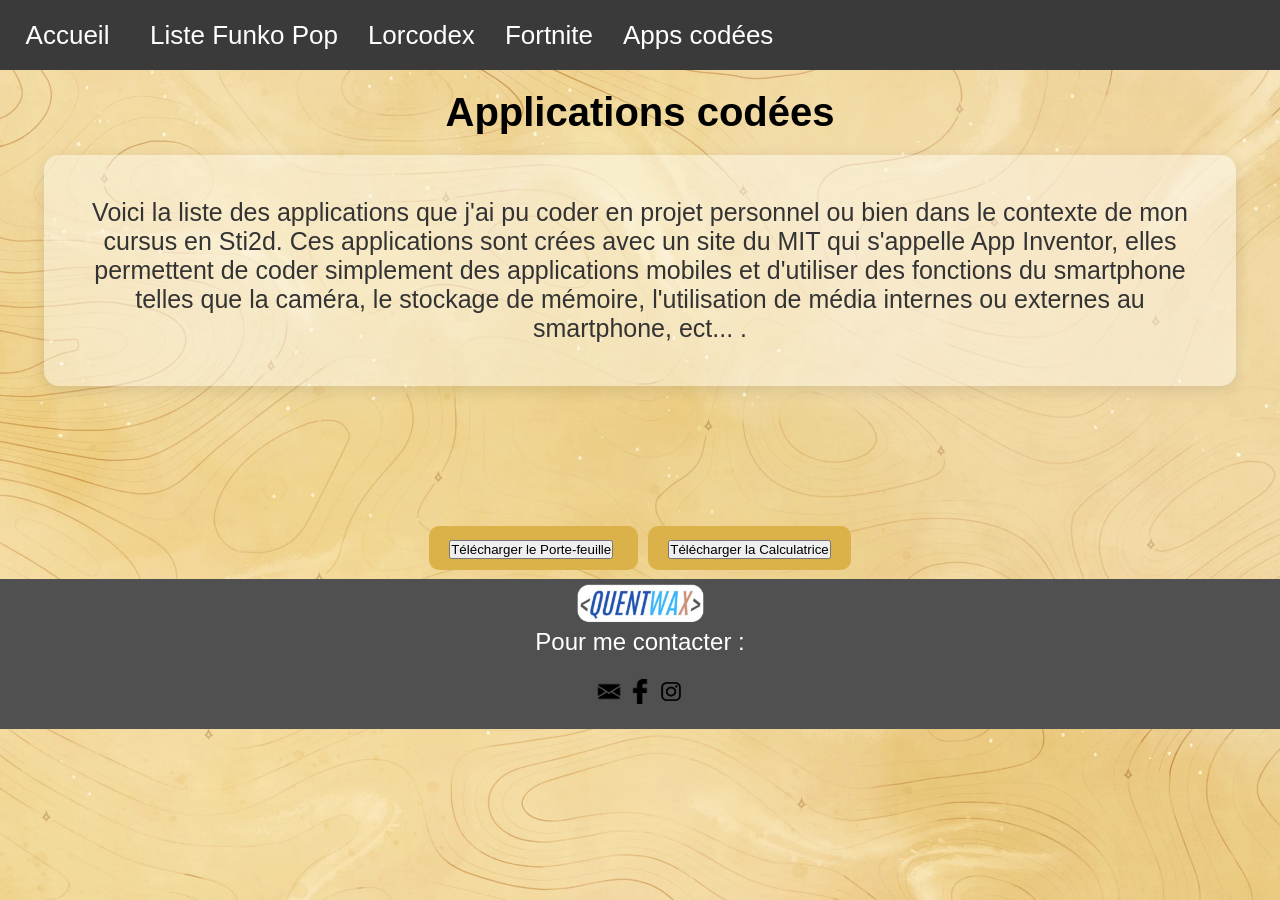
<file: apps.html>
<!DOCTYPE html>
<html>
<head>
<meta name="viewport" content="width=device-width, initial-scale=1.0"/>

<title>Portfolio - Quentin Dubos</title>
<link rel="icon" href="favicon.png">
<link href="style.css" rel="stylesheet" />

 <style>
	  body {
	  background-image: url("Lorcanabackground.png");
	  background-size: cover;
	}
	</style>

<style>
body {
    text-align: center;
	font-size: 125%;
}
</style>


</head>

<body>

		<header id="navbar" class="nav">
			<a style="margin-left: 2%; margin-right: 2%;;" href="index.html">Accueil</a>
			<div class="dropdown-1">
					<button>Liste Funko Pop</button>
					<div class="content">
					<a href="https://quentwax.github.io/Liste-pop/">Site</a>
					<a href="wwfp.html">What & Why</a>
					</div>
				</div>
				
				<div class="dropdown-1">
					<button>Lorcodex</button>
					<div class="content">
					<a href="lorcana.html">Site</a>
					<a href="whylorcana.html">What & Why</a>
					</div>
				</div>
			
			
				<div class="dropdown-1">
					<button>Fortnite</button>
					<div class="content">
					<a href="fortnite.html">Site</a>
					<a href="wwf.html  ">What & Why</a>
					</div>
				</div>

				<a href="apps.html">Apps codées</a>

			<a class="icon" onclick="myFunction()">&#9776;</a>
		</header>
		
		<script>
            function myFunction() {
                var x = document.getElementById("navbar");
                if (x.className === "nav") {
                    x.className += " responsive";
                } else {
                    x.className = "nav";
                }
            }
</script>


	 <h1 class="titre">Applications codées</h1>
 

<style>
body {
    text-align: center;
	font-size: 125%;
}
</style>


								
 	<div class="boxcontainer">
        <div style="margin-bottom:150px" class="box">
           <p> Voici la liste des applications que j'ai pu coder en projet personnel ou bien dans le contexte de mon cursus en Sti2d. Ces applications sont 
			crées avec un site du MIT qui s'appelle App Inventor, elles permettent de coder simplement des applications mobiles et d'utiliser des fonctions
		du smartphone telles que la caméra, le stockage de mémoire, l'utilisation de média internes ou externes au smartphone, ect... . </p>
        </div>
    </div>



	<a class="actu" href="porte-feuille.apk" download>
		<button>Télécharger le Porte-feuille</button>
	</a>

	<a class="actu" href="calculatrice.apk" download>
		<button>Télécharger la Calculatrice</button>
	</a>
</body>

<footer>
    <img style="width: 10%;" src="logo_quentwax.png" alt="Logo Lorcana"/>
    <p style="font-size: 120%;">Pour me contacter :</p>

<br>

		<a class="socials" href="https://mail.google.com/mail/?view=cm&to=quentwax76@gmail.com" target="_blank"> 
   			<img src="logo_gmail.png" alt="Envoyer un mail">
		</a>
	
		<a class="socials" href="https://www.facebook.com/profile.php?id=100077318054317&locale=fr_FR" target="_blank">
		   	 <img src="logo_facebook.png" alt="Logo Facebook">
		</a>

		<a class="socials" href="https://www.instagram.com/quentwax.websites/" target="_blank">
		    <img src="logo_insta.png" alt="Logo Instagram">
		</a>
</footer>


</html>
</file>
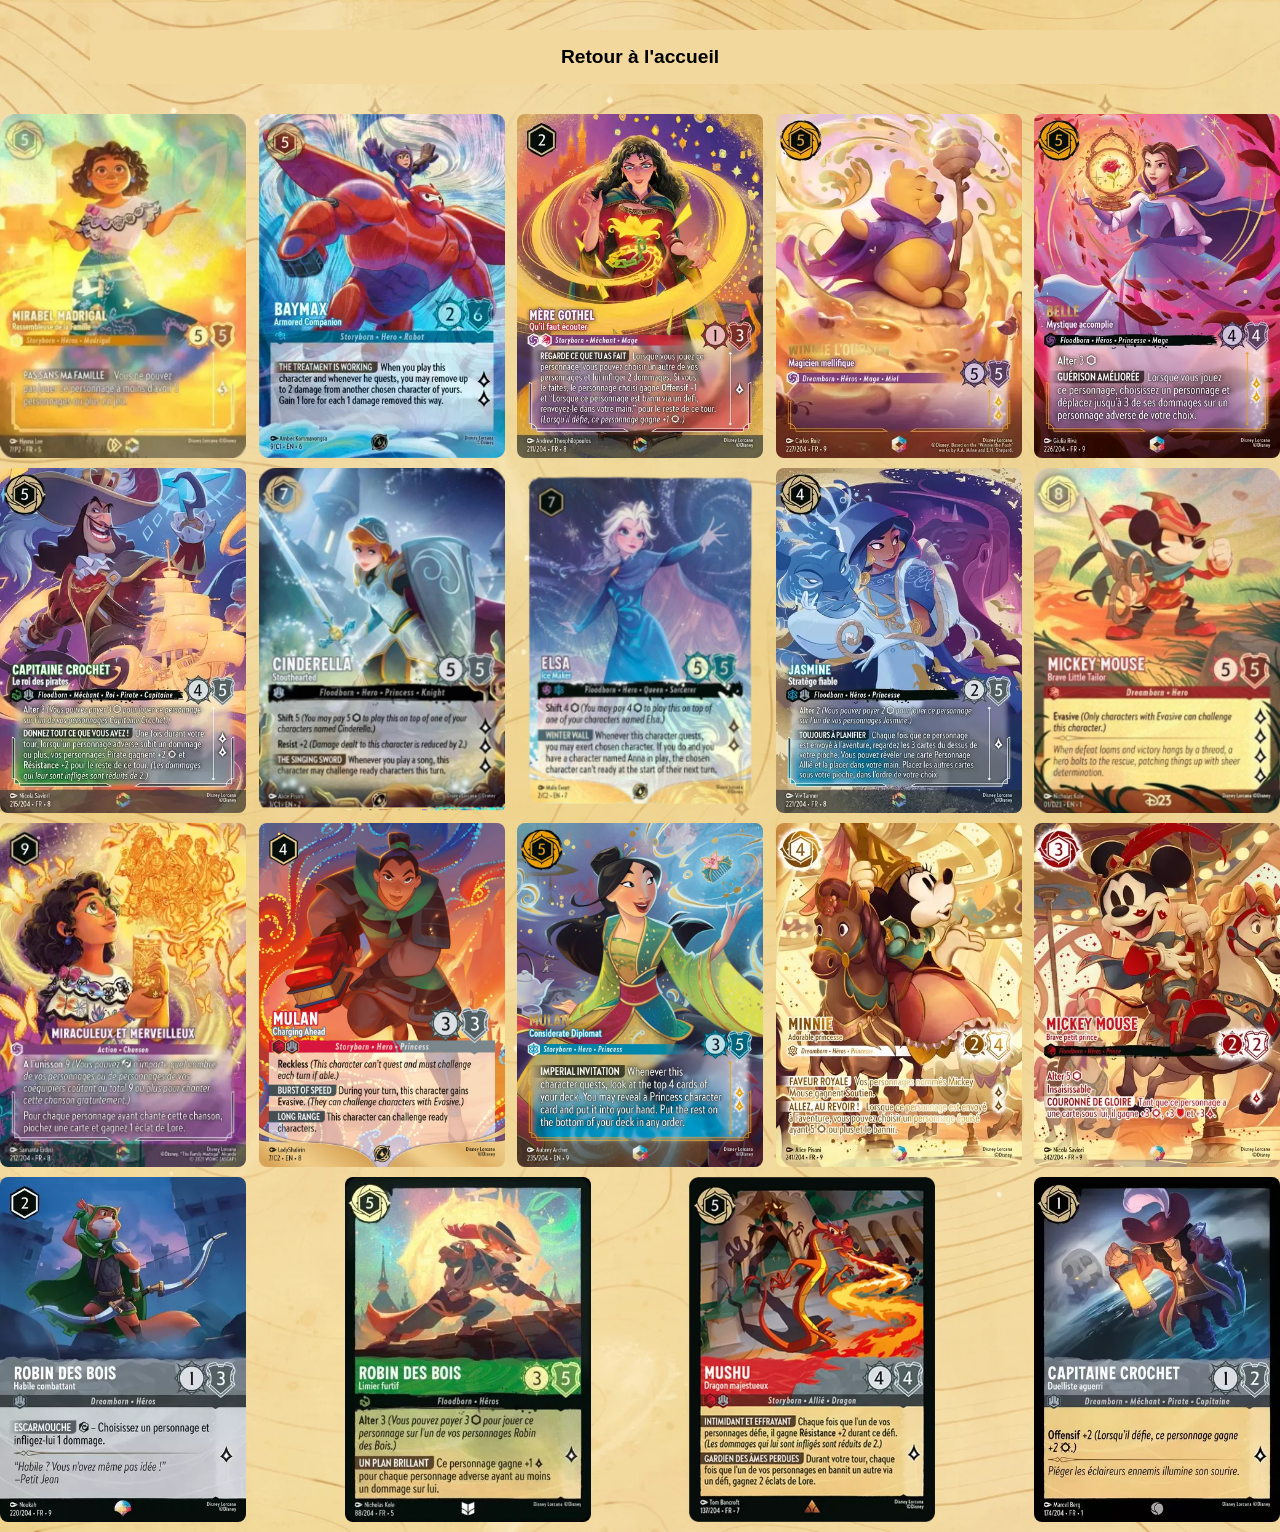
<file: artworks.html>
<!DOCTYPE ht>
<head>
<meta name="viewport" content="width=device-width, initial-scale=1.0">

<title>Lorcodex - Artworks</title>
<link rel="icon" href="favicon.png">
 <link href="lorcana.css" rel="stylesheet" />
 <style>
  body {
  background-image: url("Lorcanabackground.png");
  background-size: cover;
}
</style>
</head>
<div class="menu-container">
  <a class="menu-bouton" href="lorcana.html">Retour à l'accueil</a>
  </div>
  

<body>

<div class="galerie">
    <img src="mirabel_champs.webp" alt="Mirabel Champion Set">
    <img src="baymax_champs.webp" alt="Baymax Champion Set">
    <img src="gothel.webp" alt="Gothel">
	<img src="winnie.webp" alt="Winnie">
    <img src="belle.webp" alt="Belle">
    <img src="crochet.webp" alt="Crochet">
    <img src="cendrillon.webp" alt="Cendrillon">
    <img src="elsa.webp" alt="Elsa">
    <img src="jasmine.webp" alt="Jasmine">
    <img src="mickey_D23.webp" alt="Jafar">
    <img src="miraculeux.webp" alt="Miraculeux et Merveilleux">
    <img src="mulan_champs.webp" alt="Mulan champs">
    <img src="mulan.webp" alt="Mulan">
    <img src="minnie.webp" alt="Minnie">
    <img src="mickey.webp" alt="Mickey">
	<img src="robin.webp" alt="Robin">
    <img src="robin_limier.webp" alt="Robin Limier">
    <img src="mushu.webp" alt="Mushu">
	<img src="crochet_c1.webp" alt="Crochet Chapitre 1">
</div>

</body>
</file>
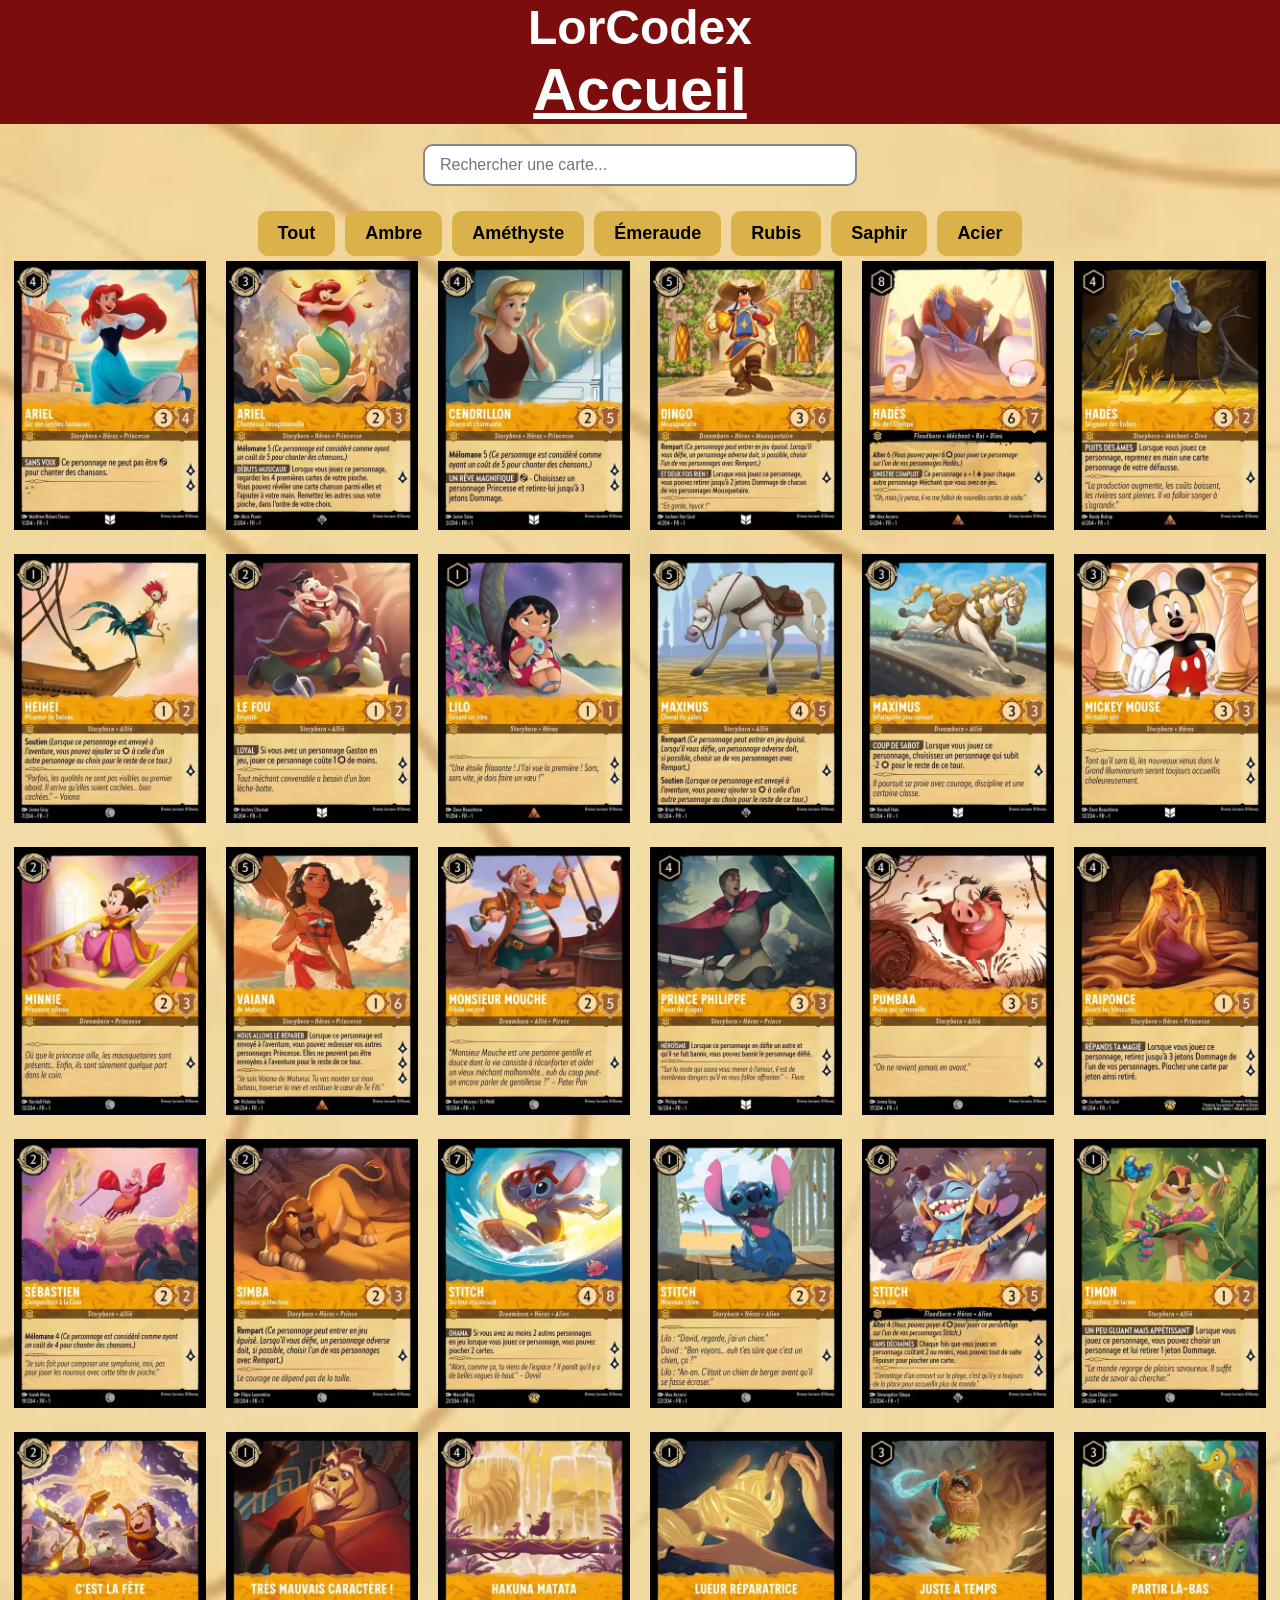
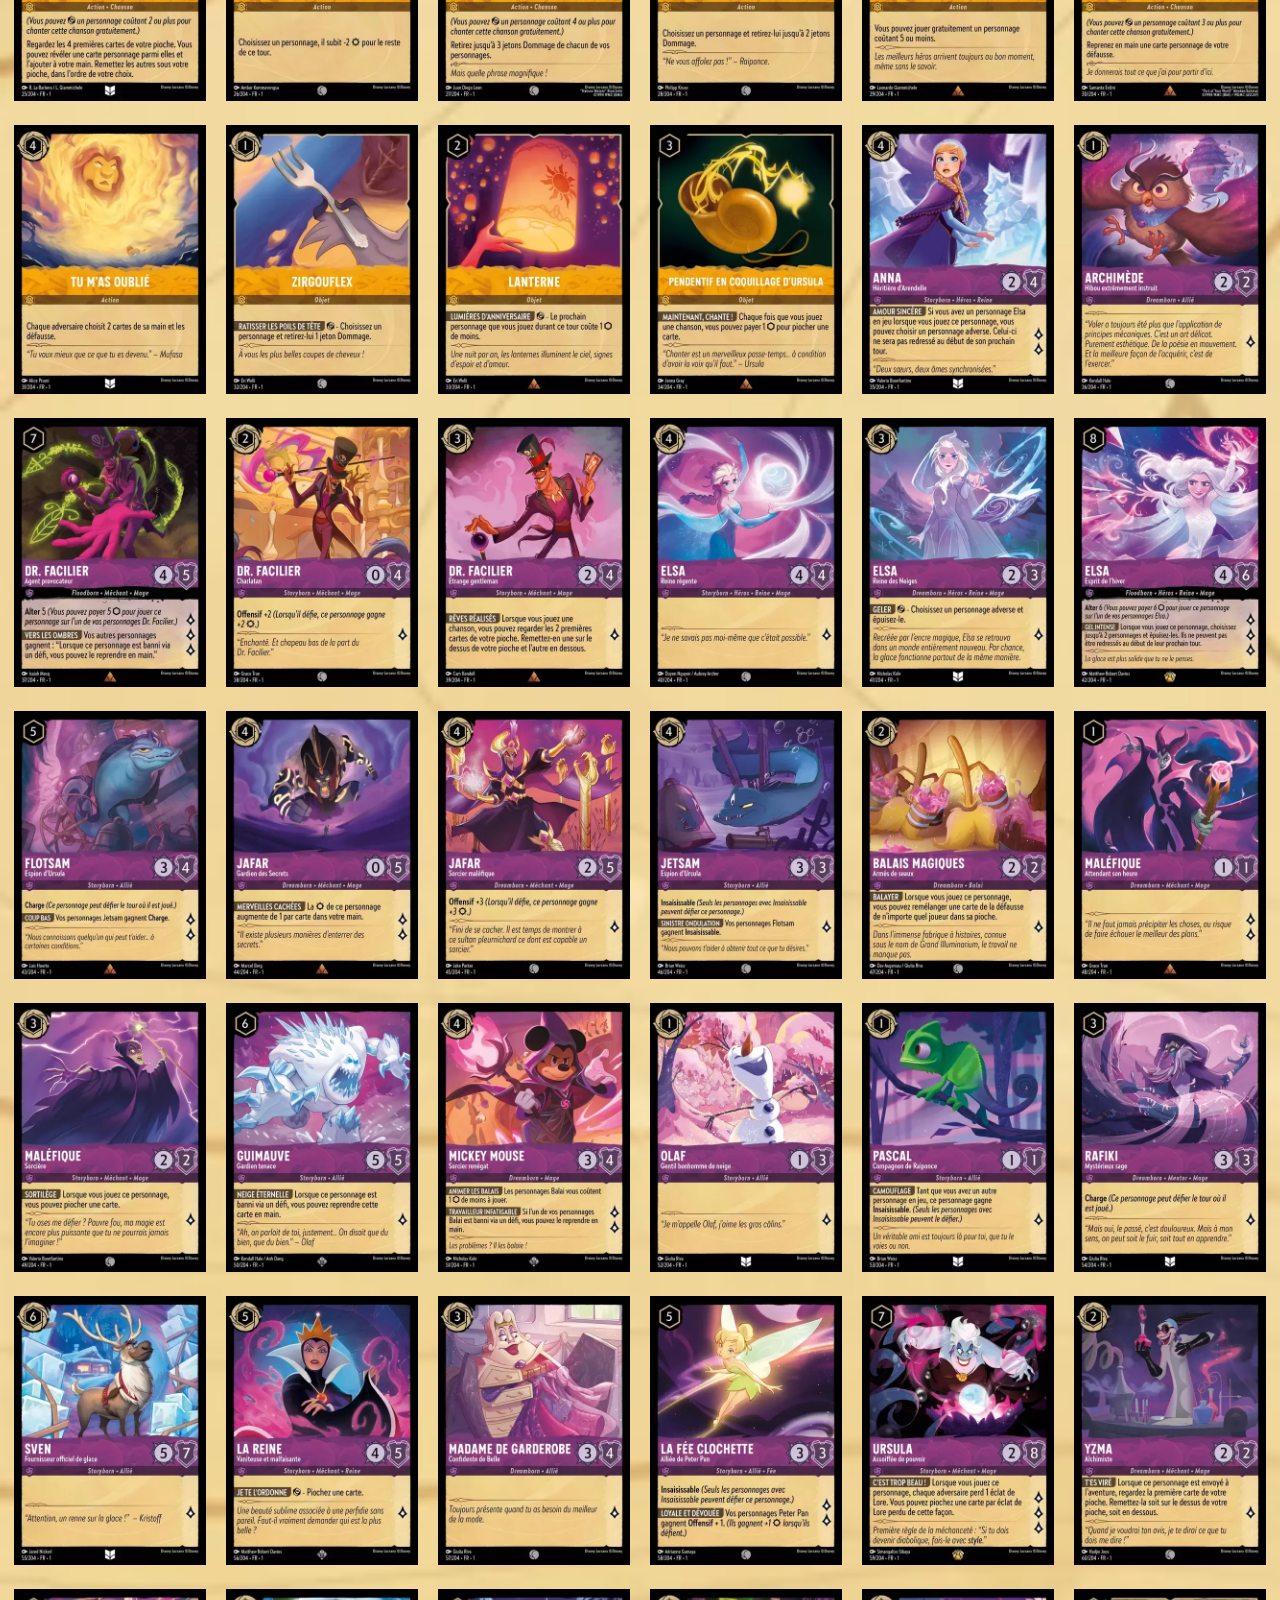
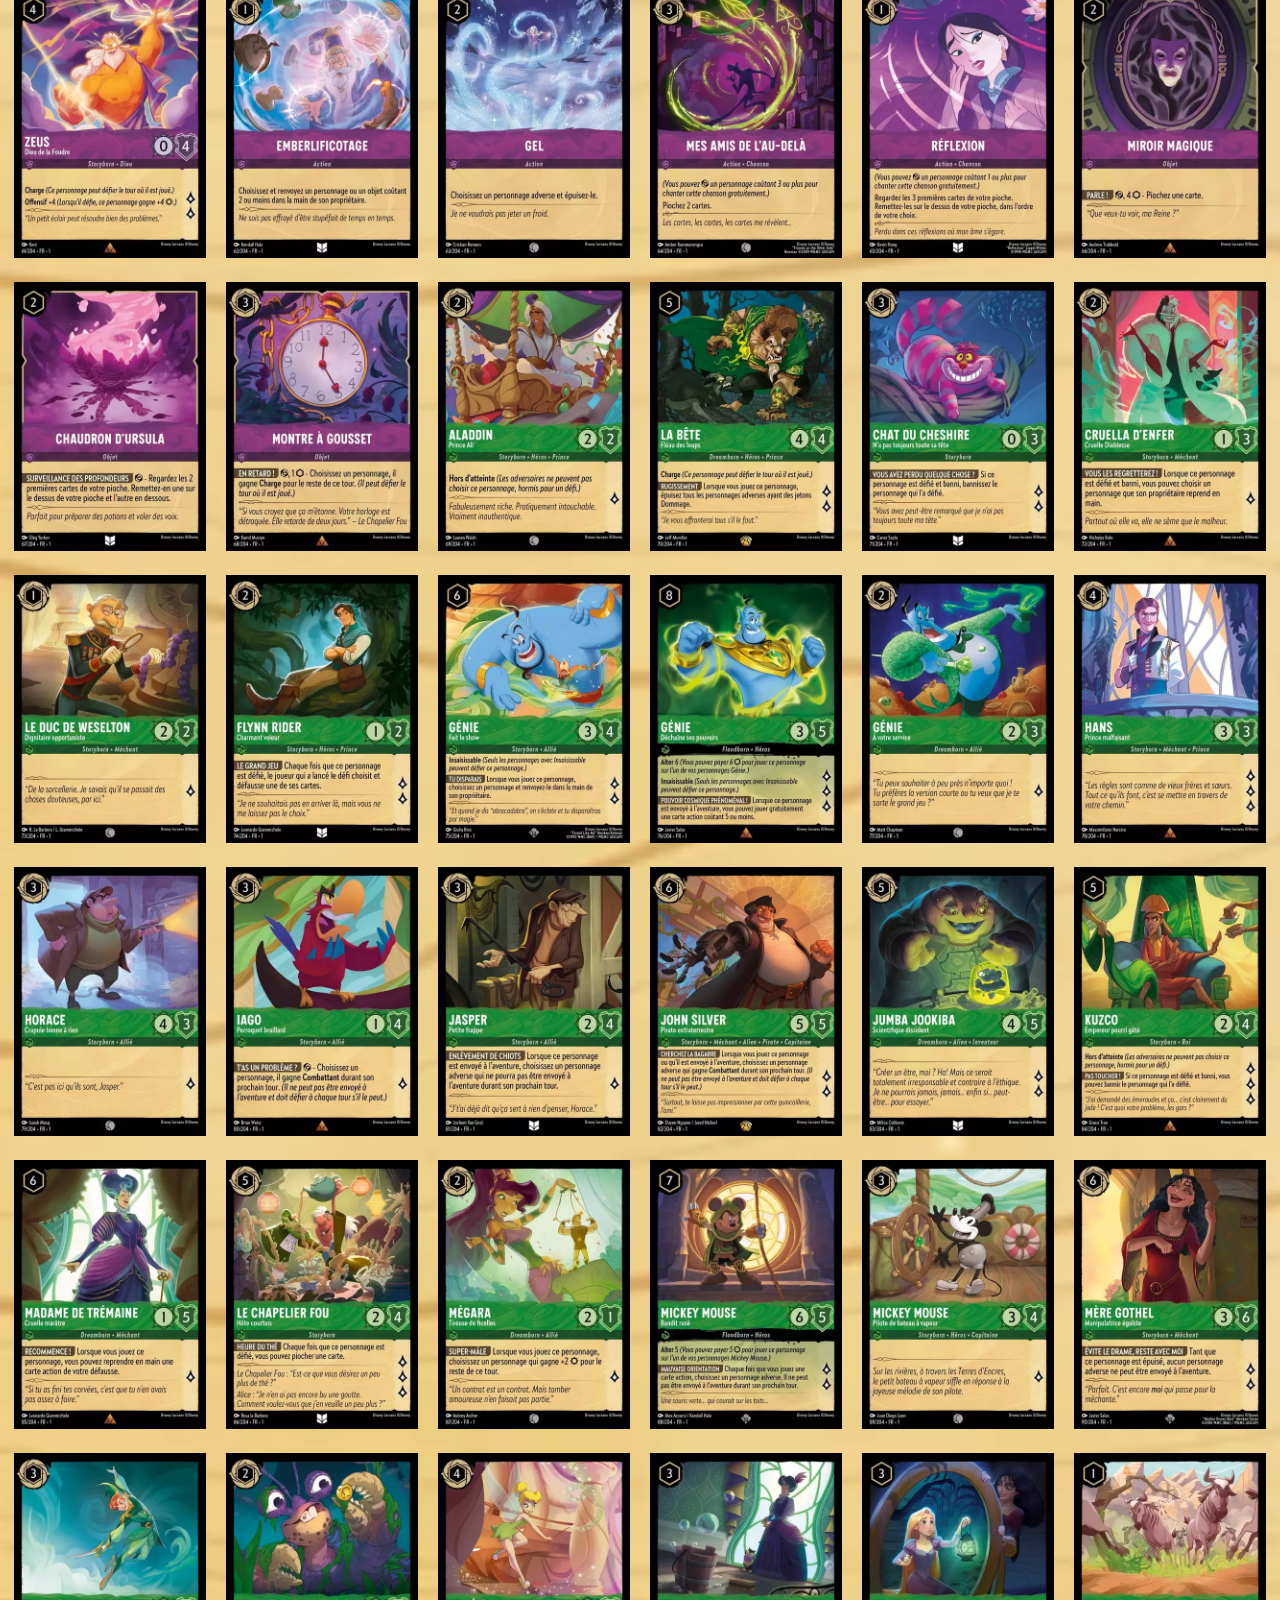
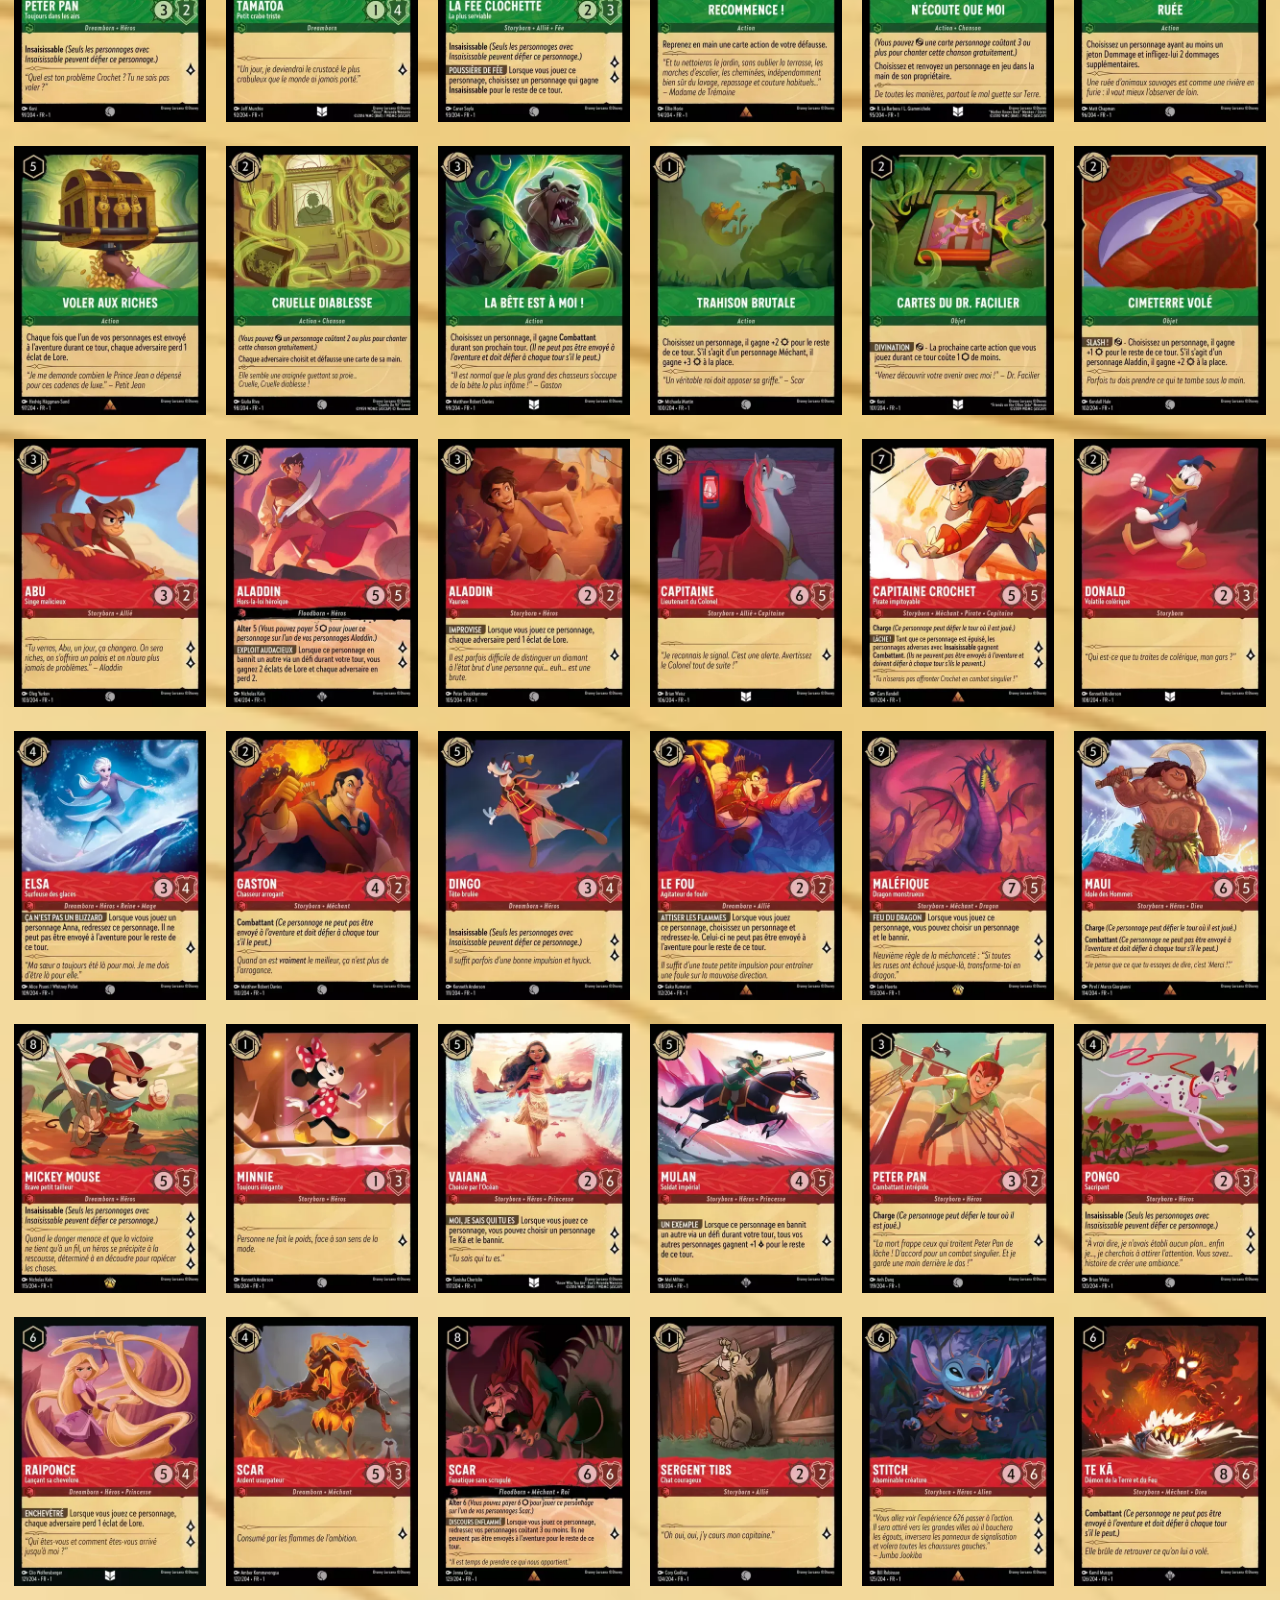
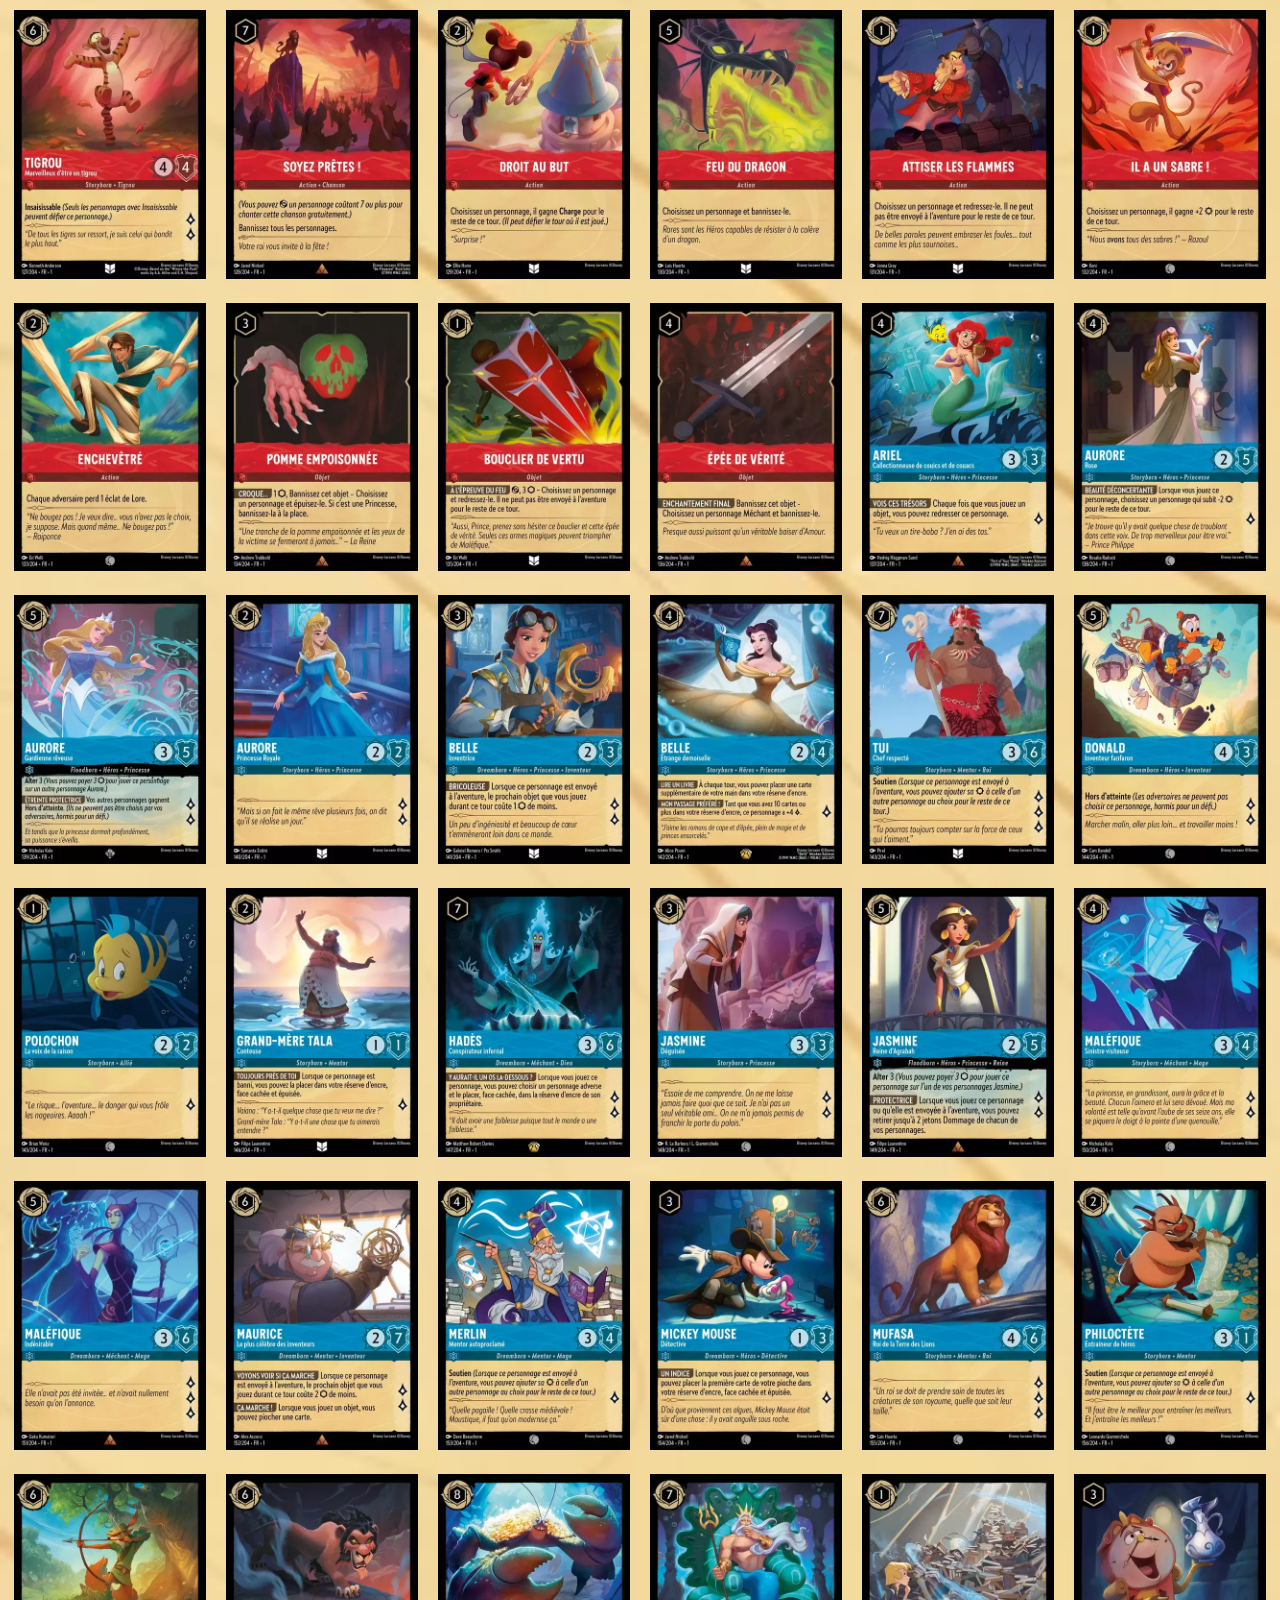
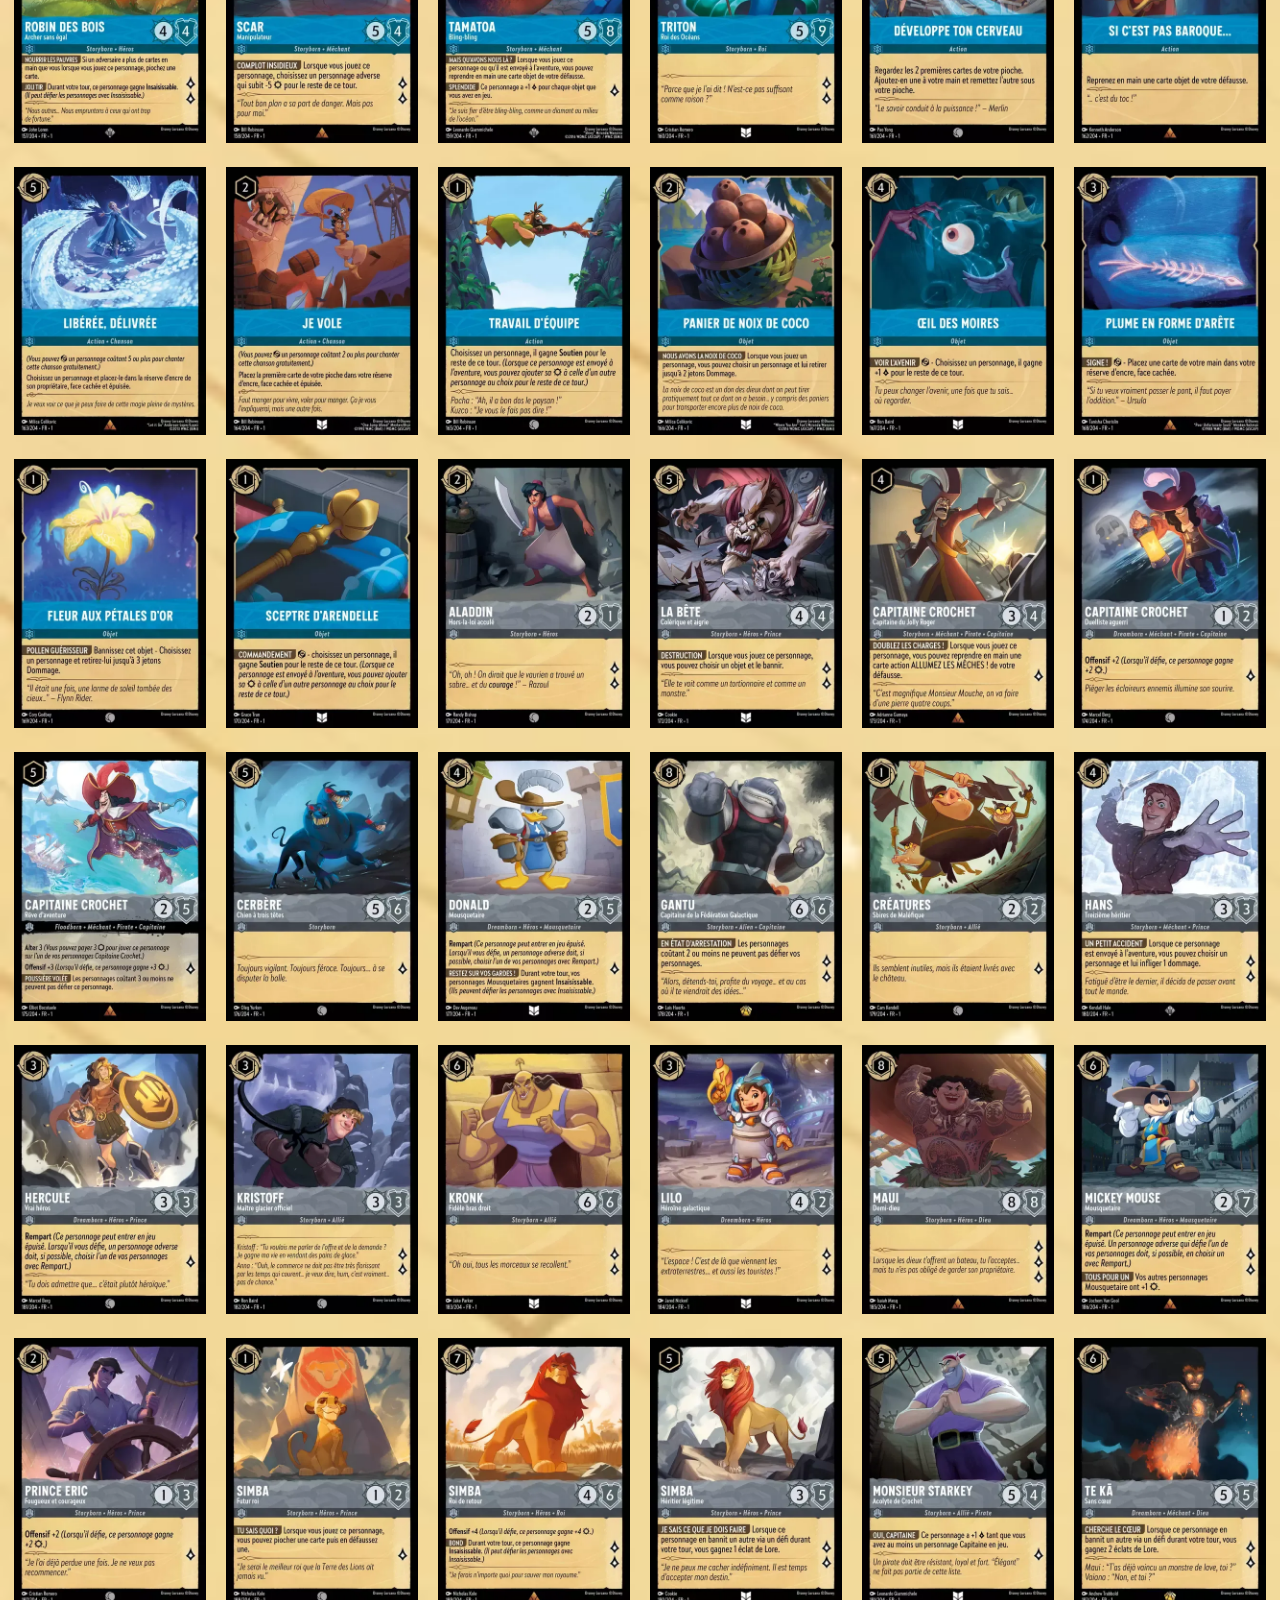
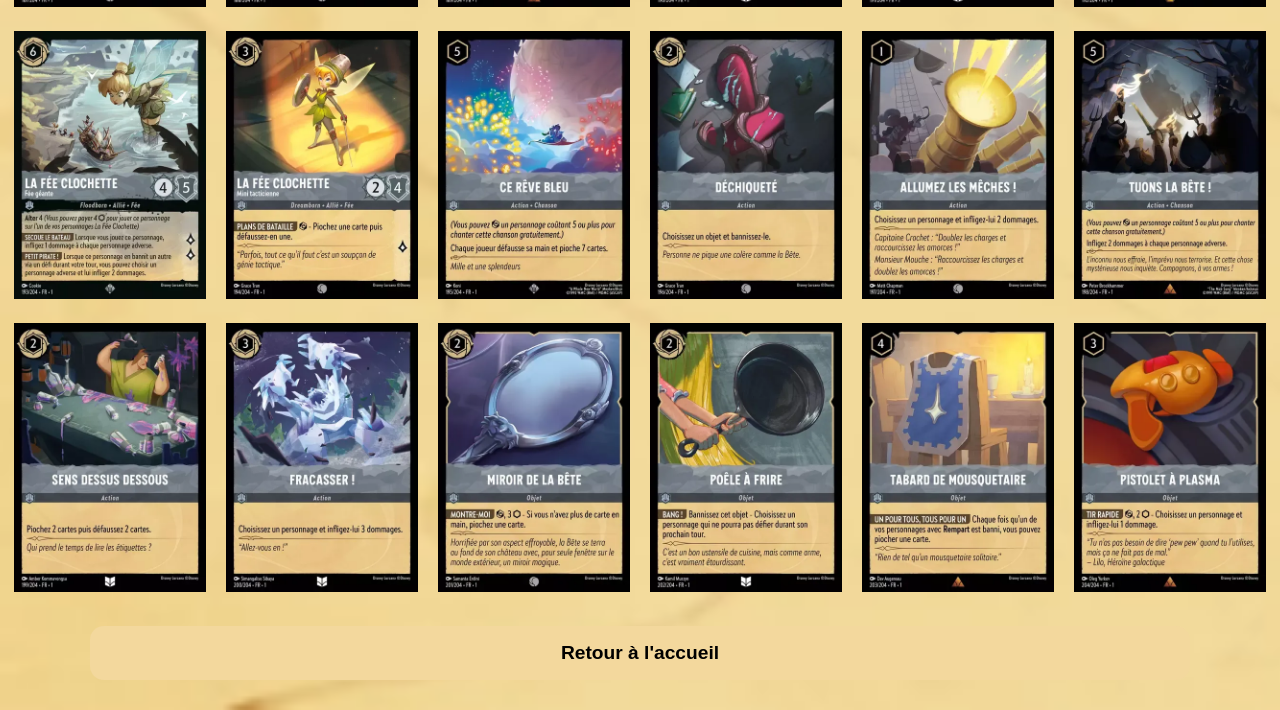
<file: chapitre_1.html>
<!DOCTYPE html>
<html>
<head>
<meta name="viewport" content="width=device-width, initial-scale=1.0">

<title>Lorcodex - Chapitre 1</title>
<link rel="icon" href="favicon.ico">

 <link href="lorcana.css" rel="stylesheet" />
 <style>
  body {
  background-image: url("Lorcanabackground.png");
  background-size: cover;
}
</style>

<div class="header">
  <span class="titre">LorCodex
    <a class="header" href="lorcana.html">Accueil</a>
	</span>
</div>



   </head>

<body>
<input type="text" id="searchBar" placeholder="Rechercher une carte..." onkeyup="filterSearch()">



<div id="filter-bar" class="filter-bar">																					<!-- Filter Bar -->
  <button onclick="filtercards('all')">Tout</button>
  <button onclick="filtercards('ambre')" >Ambre</button>
  <button onclick="filtercards('améthyste')" >Améthyste</button>
  <button onclick="filtercards('émeraude')" >Émeraude</button>
  <button onclick="filtercards('rubis')" >Rubis</button>
  <button onclick="filtercards('saphir')" >Saphir</button>
  <button onclick="filtercards('acier')" >Acier</button>
</div>
			
	<div class="cartes-container">
			<!-- Cartes -->
			<div class="cartes" data-licence="ambre Ariel sur des jambes humaines">																				<!-- Ambre -->
			<a href="1.webp">
			<img src= "1.webp" alt= "Ariel sur des jambes humaines"  />
			</a>
			</div>
			
						<div class="cartes" data-licence="ambre Ariel Chanteuse Exceptionelle">
				<a href="2.webp">
					<img src="2.webp" alt="nom_carte"/>
				</a>
			</div>

			<div class="cartes" data-licence="ambre Cendrillon Douce et charmante">
				<a href="3.webp">
					<img src="3.webp" alt="nom_carte"/>
				</a>
			</div>

			<div class="cartes" data-licence="ambre Dingo Mousquetaire">
				<a href="4.webp">
					<img src="4.webp" alt="nom_carte"/>
				</a>
			</div>

			<div class="cartes" data-licence="ambre Hadès Roi de l'Olympe">
				<a href="5.webp">
					<img src="5.webp" alt="nom_carte"/>
				</a>
			</div>

			<div class="cartes" data-licence="ambre Hadès Seigneur des Enfers">
				<a href="6.webp">
					<img src="6.webp" alt="nom_carte"/>
				</a>
			</div>

			<div class="cartes" data-licence="ambre Heihei Picoreur de bateau">
				<a href="7.webp">
					<img src="7.webp" alt="nom_carte"/>
				</a>
			</div>

			<div class="cartes" data-licence="ambre Le Fou Empoté">
				<a href="8.webp">
					<img src="8.webp" alt="nom_carte"/>
				</a>
			</div>

			<div class="cartes" data-licence="ambre Lilo Faisant un vœu">
				<a href="9.webp">
					<img src="9.webp" alt="nom_carte"/>
				</a>
			</div>

			<div class="cartes" data-licence="ambre Maximus Cheval du palais">													<!-- 10 -->
			<img src= "10.webp" alt= "nom_carte"/>
			</div>

			<div class="cartes" data-licence="ambre Maximus Infatigable poursuivant">
			<img src= "11.webp" alt= "nom_carte"/>
			</div>

			<div class="cartes" data-licence="ambre Mickey Mouse Véritable ami">
			<img src= "12.webp" alt= "nom_carte"/>
			</div>

			<div class="cartes" data-licence="ambre Minnie Princesse adorée">
			<img src= "13.webp" alt= "nom_carte"/>
			</div>
			
			<div class="cartes" data-licence="ambre Vaiana de Motunui">
			<img src= "14.webp" alt= "nom_carte"/>
			</div>
			
			<div class="cartes" data-licence="ambre Monsieur Mouche Fidèle second">
			<img src= "15.webp" alt= "nom_carte"/>
			</div>
			
			<div class="cartes" data-licence="ambre Prince Philippe Tueur de dragon">
			<img src= "16.webp" alt= "nom_carte"/>
			</div>

			<div class="cartes" data-licence="ambre Pumbaa Poète qui sommeille">
			<img src= "17.webp" alt= "nom_carte"/>
			</div>
			
			<div class="cartes" data-licence="ambre Raiponce Guérit les blessures
">
			<img src= "18.webp" alt= "nom_carte"/>
			</div>
			
			<div class="cartes" data-licence="ambre Sébastien, Compositeur à la Cour">
			<img src= "19.webp" alt= "nom_carte"/>
			</div>

			<div class="cartes" data-licence="ambre Simba, Lionceau protecteur">												<!-- 20 -->
			<img src= "20.webp" alt= "nom_carte"/>
			</div>
			
			<div class="cartes" data-licence="ambre Stitch, Surfeur insouciant">
			<img src= "21.webp" alt= "nom_carte"/>
			</div>
			
			<div class="cartes" data-licence="ambre Stitch, Nouveau chien">
			<img src= "22.webp" alt= "nom_carte"/>
			</div>
			
			<div class="cartes" data-licence="ambre Stitch, Rock star">
			<img src= "23.webp" alt= "nom_carte"/>
			</div>
			
			<div class="cartes" data-licence="ambre Timon, Dénicheur de larves">
			<img src= "24.webp" alt= "nom_carte"/>
			</div>
			
			<div class="cartes" data-licence="ambre C'est la fête">
			<img src= "25.webp" alt= "nom_carte"/>
			</div>
			
			<div class="cartes" data-licence="ambre Très mauvais caractère !">
			<img src= "26.webp" alt= "nom_carte"/>
			</div>
			
			<div class="cartes" data-licence="ambre Hakuna Matata">
			<img src= "27.webp" alt= "nom_carte"/>
			</div>

			<div class="cartes" data-licence="ambre Lueur Réparatrice">
			<img src= "28.webp" alt= "nom_carte"/>
			</div>
			
			<div class="cartes" data-licence="ambre Juste à temps">
			<img src= "29.webp" alt= "nom_carte"/>
			</div>
			
			<div class="cartes" data-licence="ambre Partir là-bas">																<!-- 30 -->
			<img src= "30.webp" alt= "nom_carte"/>
			</div>
			
			<div class="cartes" data-licence="ambre Tu m'as oublié">
			<img src= "31.webp" alt= "nom_carte"/>
			</div>
			
			<div class="cartes" data-licence="ambre Zirgouflex">
			<img src= "32.webp" alt= "nom_carte"/>
			</div>
			
			<div class="cartes" data-licence="ambre Lanterne">
			<img src= "33.webp" alt= "nom_carte"/>
			</div>
			
			<div class="cartes" data-licence="ambre Pendentif en coquillage d'Ursula">
			<img src= "34.webp" alt= "nom_carte"/>
			</div>
			
			

			<div class="cartes" data-licence="améthyste Anna, H�riti�re d'Arendelle">																			<!-- Am�thyste -->
			<img src= "35.webp" alt= "nom_carte"/>
			</div>
			
			<div class="cartes" data-licence="améthyste Archimde, Hibou extrmement instruit">
			<img src= "36.webp" alt= "nom_carte"/>
			</div>
			
			<div class="cartes" data-licence="améthyste Dr. Facilier, Agent provocateur">
			<img src= "37.webp" alt= "nom_carte"/>
			</div>
			
			<div class="cartes" data-licence="améthyste Dr. Facilier, Charlatan">
			<img src= "38.webp" alt= "nom_carte"/>
			</div>
			
			<div class="cartes" data-licence="améthyste Dr. Facilier,Étrange gentleman">
			<img src= "39.webp" alt= "nom_carte"/>
			</div>

			<div class="cartes" data-licence="améthyste Elsa, Reine régente">													<!-- 40 -->
			<img src= "40.webp" alt= "nom_carte"/>			
			</div>

			<div class="cartes" data-licence="améthyste Elsa, Reine des Neiges">
			<img src= "41.webp" alt= "nom_carte"/>
			</div>

			<div class="cartes" data-licence="améthyste Elsa, Esprit de l'hiver">
			<img src= "42.webp" alt= "nom_carte"/>
			</div>

			<div class="cartes" data-licence="améthyste Flotsam, Espion d'Ursula">
			<img src= "43.webp" alt= "nom_carte"/>
			</div>

			<div class="cartes" data-licence="améthyste Jafar, Gardien des Secrets">
			<img src= "44.webp" alt= "nom_carte"/>
			</div>

			<div class="cartes" data-licence="améthyste Jafar, Sorcier maléfique">
			<img src= "45.webp" alt= "nom_carte"/>
			</div>

			<div class="cartes" data-licence="améthyste Jetsam, Espion d'Ursula">
			<img src= "46.webp" alt= "nom_carte"/>
			</div>

			<div class="cartes" data-licence="améthyste Balais Magiques, Armés de seaux">
			<img src= "47.webp" alt= "nom_carte"/>
			</div>

			<div class="cartes" data-licence="améthyste Maléfique, Attendant son heure">
			<img src= "48.webp" alt= "nom_carte"/>
			</div>

			<div class="cartes" data-licence="améthyste Maléfique, Sorcière">
			<img src= "49.webp" alt= "nom_carte"/>
			</div>

			<div class="cartes" data-licence="améthyste Guimauve, Gardien tenace">												<!-- 50 -->
			<img src= "50.webp" alt= "nom_carte"/>
			</div>
			
			<div class="cartes" data-licence="améthyste Mickey Mouse, Sorcier renégat">
			<img src= "51.webp" alt= "nom_carte"/>
			</div>			
			
			<div class="cartes" data-licence="améthyste Olaf, Gentil bonhomme de neige">
			<img src= "52.webp" alt= "nom_carte"/>
			</div>			

			<div class="cartes" data-licence="améthyste Pascal, Compagnon de Raiponce">
			<img src= "53.webp" alt= "nom_carte"/>
			</div>			

			<div class="cartes" data-licence="améthyste Rafiki, Mystérieux sage">
			<img src= "54.webp" alt= "nom_carte"/>
			</div>			

			<div class="cartes" data-licence="améthyste Sven, Fournisseur officiel de glace">
			<img src= "55.webp" alt= "nom_carte"/>
			</div>			

			<div class="cartes" data-licence="améthyste La Reine, Vaniteuse et malfaisante">
			<img src= "56.webp" alt= "nom_carte"/>
			</div>			

			<div class="cartes" data-licence="améthyste Madame de Garderobe, Confidente de Belle">
			<img src= "57.webp" alt= "nom_carte"/>
			</div>			

			<div class="cartes" data-licence="améthyste La Fée Clochette, Alliée de Peter Pan">
			<img src= "58.webp" alt= "nom_carte"/>
			</div>			

			<div class="cartes" data-licence="améthyste Ursula, Assoiffée de pouvoir">
			<img src= "59.webp" alt= "nom_carte"/>
			</div>			

			<div class="cartes" data-licence="améthyste Yzma, Alchimiste">														<!-- 60 -->
			<img src= "60.webp" alt= "nom_carte"/>
			</div>			

			<div class="cartes" data-licence="améthyste Zeus, Dieu de la Foudre">
			<img src= "61.webp" alt= "nom_carte"/>
			</div>			

			<div class="cartes" data-licence="améthyste Emberlificotage">
			<img src= "62.webp" alt= "nom_carte"/>
			</div>			

			<div class="cartes" data-licence="améthyste Gel">
			<img src= "63.webp" alt= "nom_carte"/>
			</div>			

			<div class="cartes" data-licence="améthyste Mes amis de l'au-delà">
			<img src= "64.webp" alt= "nom_carte"/>
			</div>	

			<div class="cartes" data-licence="améthyste Réflexion">
			<img src= "65.webp" alt= "nom_carte"/>
			</div>	

			<div class="cartes" data-licence="améthyste Miroir Magique">
			<img src= "66.webp" alt= "nom_carte"/>
			</div>	

			<div class="cartes" data-licence="améthyste Chaudron d'Ursula">
			<img src= "67.webp" alt= "nom_carte"/>
			</div>	

			<div class="cartes" data-licence="améthyste Montre à Gousset">
			<img src= "68.webp" alt= "nom_carte"/>
			</div>				
			
			
			
			<div class="cartes" data-licence="émeraude Aladdin, Prince Ali">																			<!-- émeraude -->
			<img src= "69.webp" alt= "nom_carte"/>
			</div>	

			<div class="cartes" data-licence="émeraude La Bête, Fléau des loups">												<!-- 70 -->
			<img src= "70.webp" alt= "nom_carte"/>
			</div>	

			<div class="cartes" data-licence="émeraude Chat du Cheshire, N'a pas toujours toute sa tête">
			<img src= "71.webp" alt= "nom_carte"/>
			</div>	

			<div class="cartes" data-licence="émeraude Cruella d'Enfer, Cruelle Diablesse">
			<img src= "72.webp" alt= "nom_carte"/>
			</div>	

			<div class="cartes" data-licence="émeraude Le Duc de Weselton, Dignitaire opportuniste">
			<img src= "73.webp" alt= "nom_carte"/>
			</div>

			<div class="cartes" data-licence="émeraude Flynn Rider, Charmant voleur">
			<img src= "74.webp" alt= "nom_carte"/>
			</div>	

			<div class="cartes" data-licence="émeraude Génie, Fait le show">
			<img src= "75.webp" alt= "nom_carte"/>
			</div>	

			<div class="cartes" data-licence="émeraude Génie, Déchaîne ses pouvoirs">
			<img src= "76.webp" alt= "nom_carte"/>
			</div>	

			<div class="cartes" data-licence="émeraude Génie, À votre service">
			<img src= "77.webp" alt= "nom_carte"/>
			</div>	

			<div class="cartes" data-licence="émeraude Hans, Prince malfaisant">
			<img src= "78.webp" alt= "nom_carte"/>
			</div>	

			<div class="cartes" data-licence="émeraude Horace, Crapule bonne à rien">
			<img src= "79.webp" alt= "nom_carte"/>
			</div>	

			<div class="cartes" data-licence="émeraude Iago, Perroquet braillard">												<!-- 80 -->
			<img src= "80.webp" alt= "nom_carte"/>
			</div>	

			<div class="cartes" data-licence="émeraude Jasper, Petite frappe">
			<img src= "81.webp" alt= "nom_carte"/>
			</div>	

			<div class="cartes" data-licence="émeraude John Silver, Pirate extraterrestre">
			<img src= "82.webp" alt= "nom_carte"/>
			</div>	

			<div class="cartes" data-licence="émeraude Jumba Jookiba, Scientifique dissident">
			<img src= "83.webp" alt= "nom_carte"/>
			</div>	

			<div class="cartes" data-licence="émeraude Kuzco, Empereur pourri gâté">
			<img src= "84.webp" alt= "nom_carte"/>
			</div>	

			<div class="cartes" data-licence="émeraude Madame de Trémaine, Cruelle marâtre">
			<img src= "85.webp" alt= "nom_carte"/>
			</div>

			<div class="cartes" data-licence="émeraude Le Chapelier Fou, Hôte courtois">
			<img src= "86.webp" alt= "nom_carte"/>
			</div>	

			<div class="cartes" data-licence="émeraude Mégara, Tireuse de ficelles">
			<img src= "87.webp" alt= "nom_carte"/>
			</div>

			<div class="cartes" data-licence="émeraude Mickey Mouse, Bandit rusé">
			<img src= "88.webp" alt= "nom_carte"/>
			</div>	

			<div class="cartes" data-licence="émeraude Mickey Mouse, Pilote de bateau à vapeur">
			<img src= "89.webp" alt= "nom_carte"/>
			</div>	

			<div class="cartes" data-licence="émeraude Mère Gothel, Manipulatrice égoïste">										<!-- 90 -->
			<img src= "90.webp" alt= "nom_carte"/>
			</div>	

			<div class="cartes" data-licence="émeraude Peter Pan, Toujours dans les airs">
			<img src= "91.webp" alt= "nom_carte"/>
			</div>	

			<div class="cartes" data-licence="émeraude Tamatoa, Petit crabe triste">
			<img src= "92.webp" alt= "nom_carte"/>
			</div>	

			<div class="cartes" data-licence="émeraude La Fée Clochette, La plus serviable">
			<img src= "93.webp" alt= "nom_carte"/>
			</div>	

			<div class="cartes" data-licence="émeraude Recommence !">
			<img src= "94.webp" alt= "nom_carte"/>
			</div>	

			<div class="cartes" data-licence="émeraude N'écoute que moi">
			<img src= "95.webp" alt= "nom_carte"/>
			</div>	
	
			<div class="cartes" data-licence="émeraude Ruée">
			<img src= "96.webp" alt= "nom_carte"/>
			</div>	
			
			<div class="cartes" data-licence="émeraude Voler aux riches">
			<img src= "97.webp" alt= "nom_carte"/>
			</div>	
			
			<div class="cartes" data-licence="émeraude Cruelle diablesse">
			<img src= "98.webp" alt= "nom_carte"/>
			</div>	

			<div class="cartes" data-licence="émeraude La Bête est à moi !">
			<img src= "99.webp" alt= "nom_carte"/>
			</div>	

			<div class="cartes" data-licence="émeraude Trahison brutale">														<!-- 100 -->
			<img src= "100.webp" alt= "nom_carte"/>
			</div>

			<div class="cartes" data-licence="émeraude Cartes du Dr. Facilier">
			<img src= "101.webp" alt= "nom_carte"/>
			</div>	

			<div class="cartes" data-licence="émeraude Cimeterre volée">
			<img src= "102.webp" alt= "nom_carte"/>
			</div>				
			
			

			<div class="cartes" data-licence="rubis Abu, Singe malicieux">																				<!-- Rubis -->
			<img src= "103.webp" alt= "nom_carte"/>
			</div>
			
			<div class="cartes" data-licence="rubis Aladdin, Hors-la-loi héroïque">
			<img src= "104.webp" alt= "nom_carte"/>
			</div>
			
			<div class="cartes" data-licence="rubis Aladdin, Vaurien">
			<img src= "105.webp" alt= "nom_carte"/>
			</div>

			<div class="cartes" data-licence="rubis Capitaine, Lieutenant du Colonel">
			<img src= "106.webp" alt= "nom_carte"/>
			</div>

			<div class="cartes" data-licence="rubis Capitaine Crochet, Pirate impitoyable">
			<img src= "107.webp" alt= "nom_carte"/>
			</div>

			<div class="cartes" data-licence="rubis Donald, Volatile colérique">
			<img src= "108.webp" alt= "nom_carte"/>
			</div>

			<div class="cartes" data-licence="rubis Elsa, Surfeuse des glaces">
			<img src= "109.webp" alt= "nom_carte"/>
			</div>

			<div class="cartes" data-licence="rubis Gaston, Chasseur arrogant">
			<img src= "110.webp" alt= "nom_carte"/>
			</div>

			<div class="cartes" data-licence="rubis Dingo, Tête brulée">
			<img src= "111.webp" alt= "nom_carte"/>
			</div>

			<div class="cartes" data-licence="rubis Le Fou, Agitateur de foule">
			<img src= "112.webp" alt= "nom_carte"/>
			</div>

			<div class="cartes" data-licence="rubis Maléfique, Dragon monstrueux">
			<img src= "113.webp" alt= "nom_carte"/>
			</div>

			<div class="cartes" data-licence="rubis Maui, Idole des Hommes">
			<img src= "114.webp" alt= "nom_carte"/>
			</div>

			<div class="cartes" data-licence="rubis Mickey Mouse, Brave petit tailleur">
			<img src= "115.webp" alt= "nom_carte"/>
			</div>

			<div class="cartes" data-licence="rubis Minnie, Toujours élégante">
			<img src= "116.webp" alt= "nom_carte"/>
			</div>

			<div class="cartes" data-licence="rubis Vaiana, Choisie par l'Océan">
			<img src= "117.webp" alt= "nom_carte"/>
			</div>

			<div class="cartes" data-licence="rubis Mulan, Soldat impérial">
			<img src= "118.webp" alt= "nom_carte"/>
			</div>

			<div class="cartes" data-licence="rubis Peter Pan, Combattant intrépide">
			<img src= "119.webp" alt= "nom_carte"/>
			</div>

			<div class="cartes" data-licence="rubis Pongo, Sacripant">
			<img src= "120.webp" alt= "nom_carte"/>
			</div>

			<div class="cartes" data-licence="rubis Raiponce, Lançant sa chevelure">
			<img src= "121.webp" alt= "nom_carte"/>
			</div>

			<div class="cartes" data-licence="rubis Scar, Ardent usurpateur">
			<img src= "122.webp" alt= "nom_carte"/>
			</div>

			<div class="cartes" data-licence="rubis Scar, Fanatique sans scrupule">
			<img src= "123.webp" alt= "nom_carte"/>
			</div>

			<div class="cartes" data-licence="rubis Sergent Tibs, Chat courageux">
			<img src= "124.webp" alt= "nom_carte"/>
			</div>

			<div class="cartes" data-licence="rubis Stitch, Abominable créature">
			<img src= "125.webp" alt= "nom_carte"/>
			</div>

			<div class="cartes" data-licence="rubis Te Ka, Dmon de la Terre et du Feu">
			<img src= "126.webp" alt= "nom_carte"/>
			</div>			

			<div class="cartes" data-licence="rubis Tigrou, Merveilleux d'être un tigrou">
			<img src= "127.webp" alt= "nom_carte"/>
			</div>
			
			<div class="cartes" data-licence="rubis Soyez prêtes !">
			<img src= "128.webp" alt= "nom_carte"/>
			</div>

			<div class="cartes" data-licence="rubis Droit au but">
			<img src= "129.webp" alt= "nom_carte"/>
			</div>

			<div class="cartes" data-licence="rubis Feu du Dragon">
			<img src= "130.webp" alt= "nom_carte"/>
			</div>

			<div class="cartes" data-licence="rubis Attiser les flammes">
			<img src= "131.webp" alt= "nom_carte"/>
			</div>

			<div class="cartes" data-licence="rubis Il a un sabre !">
			<img src= "132.webp" alt= "nom_carte"/>
			</div>

			<div class="cartes" data-licence="rubis Enchevêtré">
			<img src= "133.webp" alt= "nom_carte"/>
			</div>

			<div class="cartes" data-licence="rubis Pomme empoisonnée">
			<img src= "134.webp" alt= "nom_carte"/>
			</div>

			<div class="cartes" data-licence="rubis Bouclier de vertu">
			<img src= "135.webp" alt= "nom_carte"/>
			</div>

			<div class="cartes" data-licence="rubis Épée de vérité">
			<img src= "136.webp" alt= "nom_carte"/>
			</div>			
			
			
			
			<div class="cartes" data-licence="saphir Ariel, Collectionneuse de couics et de couacs">																				<!-- Saphir -->
			<img src= "137.webp" alt= "nom_carte"/>
			</div>
			
			<div class="cartes" data-licence="saphir Aurore, Rose">
			<img src= "138.webp" alt= "nom_carte"/>
			</div>

			<div class="cartes" data-licence="saphir Aurore, Gardienne rêveuse">
			<img src= "139.webp" alt= "nom_carte"/>
			</div>

			<div class="cartes" data-licence="saphir Aurore, Princesse Royale">
			<img src= "140.webp" alt= "nom_carte"/>
			</div>

			<div class="cartes" data-licence="saphir Belle, Inventrice">
			<img src= "141.webp" alt= "nom_carte"/>
			</div>

			<div class="cartes" data-licence="saphir Belle, Étrange demoiselle">
			<img src= "142.webp" alt= "nom_carte"/>
			</div>

			<div class="cartes" data-licence="saphir Tui, Chef respecté">
			<img src= "143.webp" alt= "nom_carte"/>
			</div>

			<div class="cartes" data-licence="saphir Donald, Inventeur fanfaron">
			<img src= "144.webp" alt= "nom_carte"/>
			</div>

			<div class="cartes" data-licence="saphir Polochon, La voix de la raison">
			<img src= "145.webp" alt= "nom_carte"/>
			</div>

			<div class="cartes" data-licence="saphir Grand-mère Tala, Conteuse">
			<img src= "146.webp" alt= "nom_carte"/>
			</div>

			<div class="cartes" data-licence="saphir Hadès, Conspirateur infernal">
			<img src= "147.webp" alt= "nom_carte"/>
			</div>

			<div class="cartes" data-licence="saphir Jasmine, Déguisée">
			<img src= "148.webp" alt= "nom_carte"/>
			</div>

			<div class="cartes" data-licence="saphir Jasmine, Reine d'Agrabah">
			<img src= "149.webp" alt= "nom_carte"/>
			</div>

			<div class="cartes" data-licence="saphir Maléfique, Sinistre visiteuse">
			<img src= "150.webp" alt= "nom_carte"/>
			</div>

			<div class="cartes" data-licence="saphir Maléfique, Indésirable">
			<img src= "151.webp" alt= "nom_carte"/>
			</div>

			<div class="cartes" data-licence="saphir Maurice, Le plus célèbre des inventeurs">
			<img src= "152.webp" alt= "nom_carte"/>
			</div>

			<div class="cartes" data-licence="saphir Merlin, Mentor autoproclamé">
			<img src= "153.webp" alt= "nom_carte"/>
			</div>

			<div class="cartes" data-licence="saphir Mickey Mouse, Détective">
			<img src= "154.webp" alt= "nom_carte"/>
			</div>

			<div class="cartes" data-licence="saphir Mufasa, Roi de la Terre des Lions">
			<img src= "155.webp" alt= "nom_carte"/>
			</div>

			<div class="cartes" data-licence="saphir Philoctète, Entraîneur de héros">
			<img src= "156.webp" alt= "nom_carte"/>
			</div>

			<div class="cartes" data-licence="saphir Robin des Bois, Archer sans égal">
			<img src= "157.webp" alt= "nom_carte"/>
			</div>

			<div class="cartes" data-licence="saphir Scar, Manipulateur">
			<img src= "158.webp" alt= "nom_carte"/>
			</div>

			<div class="cartes" data-licence="saphir Tamatoa, Bling-bling">
			<img src= "159.webp" alt= "nom_carte"/>
			</div>

			<div class="cartes" data-licence="saphir Triton, Roi des Océans
">
			<img src= "160.webp" alt= "nom_carte"/>
			</div>

			<div class="cartes" data-licence="saphir Développe ton Cerveau">
			<img src= "161.webp" alt= "nom_carte"/>
			</div>

			<div class="cartes" data-licence="saphir Si c'est pas baroque...">
			<img src= "162.webp" alt= "nom_carte"/>
			</div>

			<div class="cartes" data-licence="saphir Libére, Délivrée">
			<img src= "163.webp" alt= "nom_carte"/>
			</div>

			<div class="cartes" data-licence="saphir Je vole">
			<img src= "164.webp" alt= "nom_carte"/>
			</div>
			
			<div class="cartes" data-licence="saphir Travail d'équipe">
			<img src= "165.webp" alt= "nom_carte"/>
			</div>

			<div class="cartes" data-licence="saphir Panier de noix de coco">
			<img src= "166.webp" alt= "nom_carte"/>
			</div>

			<div class="cartes" data-licence="saphir oeil des Moires">
			<img src= "167.webp" alt= "nom_carte"/>
			</div>

			<div class="cartes" data-licence="saphir Plume en forme d'arête">
			<img src= "168.webp" alt= "nom_carte"/>
			</div>

			<div class="cartes" data-licence="saphir Fleur aux pétales d'or">
			<img src= "169.webp" alt= "nom_carte"/>
			</div>

			<div class="cartes" data-licence="saphir Sceptre d'Arendelle">
			<img src= "170.webp" alt= "nom_carte"/>
			</div>



			<div class="cartes" data-licence="acier Aladdin, Hors-la-loi acculé">																				<!-- Acier -->
			<img src= "171.webp" alt= "nom_carte"/>
			</div>

			<div class="cartes" data-licence="acier La Bête, Colérique et aigrie">
			<img src= "172.webp" alt= "nom_carte"/>
			</div>

			<div class="cartes" data-licence="acier Capitaine Crochet, Capitaine du Jolly Roger">
			<img src= "173.webp" alt= "nom_carte"/>
			</div>

			<div class="cartes" data-licence="acier Capitaine Crochet, Duelliste aguerri">
			<img src= "174.webp" alt= "nom_carte"/>
			</div>

			<div class="cartes" data-licence="acier Capitaine Crochet, Rêve d'aventure">
			<img src= "175.webp" alt= "nom_carte"/>
			</div>

			<div class="cartes" data-licence="acier Cerbère, Chien à trois têtes">
			<img src= "176.webp" alt= "nom_carte"/>
			</div>

			<div class="cartes" data-licence="acier Donald, Mousquetaire">
			<img src= "177.webp" alt= "nom_carte"/>
			</div>

			<div class="cartes" data-licence="acier Gantu, Capitaine de la Fédération Galactique">
			<img src= "178.webp" alt= "nom_carte"/>
			</div>

			<div class="cartes" data-licence="acier Créatures, Sbires de Maléfique">
			<img src= "179.webp" alt= "nom_carte"/>
			</div>
			
			<div class="cartes" data-licence="acier Hans, Treizième héritier">
			<img src= "180.webp" alt= "nom_carte"/>
			</div>
			
			<div class="cartes" data-licence="acier Hercule, Vrai héros">
			<img src= "181.webp" alt= "nom_carte"/>
			</div>

			<div class="cartes" data-licence="acier Kristoff, Maître glacier officiel">
			<img src= "182.webp" alt= "nom_carte"/>
			</div>

			<div class="cartes" data-licence="acier Kronk, Fidèle bras droit">
			<img src= "183.webp" alt= "nom_carte"/>
			</div>

			<div class="cartes" data-licence="acier Lilo, Héroïne galactique">
			<img src= "184.webp" alt= "nom_carte"/>
			</div>

			<div class="cartes" data-licence="acier Maui, Demi-dieu">
			<img src= "185.webp" alt= "nom_carte"/>
			</div>

			<div class="cartes" data-licence="acier Mickey Mouse, Mousquetaire">
			<img src= "186.webp" alt= "nom_carte"/>
			</div>

			<div class="cartes" data-licence="acier Prince Eric, Fougueux et courageux">
			<img src= "187.webp" alt= "nom_carte"/>
			</div>

			<div class="cartes" data-licence="acier Simba, Futur roi">
			<img src= "188.webp" alt= "nom_carte"/>
			</div>

			<div class="cartes" data-licence="acier Simba, Roi de retour">
			<img src= "189.webp" alt= "nom_carte"/>
			</div>

			<div class="cartes" data-licence="acier Simba, Héritier légitime">
			<img src= "190.webp" alt= "nom_carte"/>
			</div>

			<div class="cartes" data-licence="acier Monsieur Starkey, Acolyte de Crochet">
			<img src= "191.webp" alt= "nom_carte"/>
			</div>

			<div class="cartes" data-licence="acier Te Ka, Sans coeur">
			<img src= "192.webp" alt= "nom_carte"/>
			</div>

			<div class="cartes" data-licence="acier La Fée Clochette, Fée gante">
			<img src= "193.webp" alt= "nom_carte"/>
			</div>

			<div class="cartes" data-licence="acier La Fée Clochette, Mini tacticienne">
			<img src= "194.webp" alt= "nom_carte"/>
			</div>

			<div class="cartes" data-licence="acier Ce rêve bleu">
			<img src= "195.webp" alt= "nom_carte"/>
			</div>

			<div class="cartes" data-licence="acier Déchiqueté">
			<img src= "196.webp" alt= "nom_carte"/>
			</div>

			<div class="cartes" data-licence="acier Allumez les mêches !">
			<img src= "197.webp" alt= "nom_carte"/>
			</div>

			<div class="cartes" data-licence="acier Tuons la Bête !">
			<img src= "198.webp" alt= "nom_carte"/>
			</div>

			<div class="cartes" data-licence="acier Sens dessus dessous">
			<img src= "199.webp" alt= "nom_carte"/>
			</div>

			<div class="cartes" data-licence="acier Fracasser !">
			<img src= "200.webp" alt= "nom_carte"/>
			</div>

			<div class="cartes" data-licence="acier Miroir de la Bête">
			<img src= "201.webp" alt= "nom_carte"/>
			</div>

			<div class="cartes" data-licence="acier Poêle à frire">
			<img src= "202.webp" alt= "nom_carte"/>
			</div>

			<div class="cartes" data-licence="acier Tabard de Mousquetaire">
			<img src= "203.webp" alt= "nom_carte"/>
			</div>

			<div class="cartes" data-licence="acier Pistolet à plasma">
			<img src= "204.webp" alt= "nom_carte"/>
			</div>			
	</div>
</body>

<script>
  let activeLicence = "all"; // bouton s�lectionn�

  function applyFilters() {
    const searchInput = document.getElementById("searchBar")?.value.toLowerCase() || "";
    const cartes = document.querySelectorAll(".cartes");

    cartes.forEach(carte => {
      const licences = carte.getAttribute("data-licence").toLowerCase();

      const matchLicence =
        activeLicence === "all" || licences.includes(activeLicence);

      const matchSearch =
        searchInput === "" || licences.includes(searchInput);

      if (matchLicence && matchSearch) {
        carte.style.display = "inline-block";
      } else {
        carte.style.display = "none";
      }
    });
  }

  function filtercards(licence) {
    activeLicence = licence.toLowerCase();
    applyFilters();
  }

  function filterSearch() {
    applyFilters();
  }
</script>




   
<div class="menu-container">
  <a class="menu-bouton" href="lorcana.html">Retour à l'accueil</a>
  </div>
  
  <style>
  .menu-bouton:hover {
  background-color: #a81b1b;
}
</style>
</file>
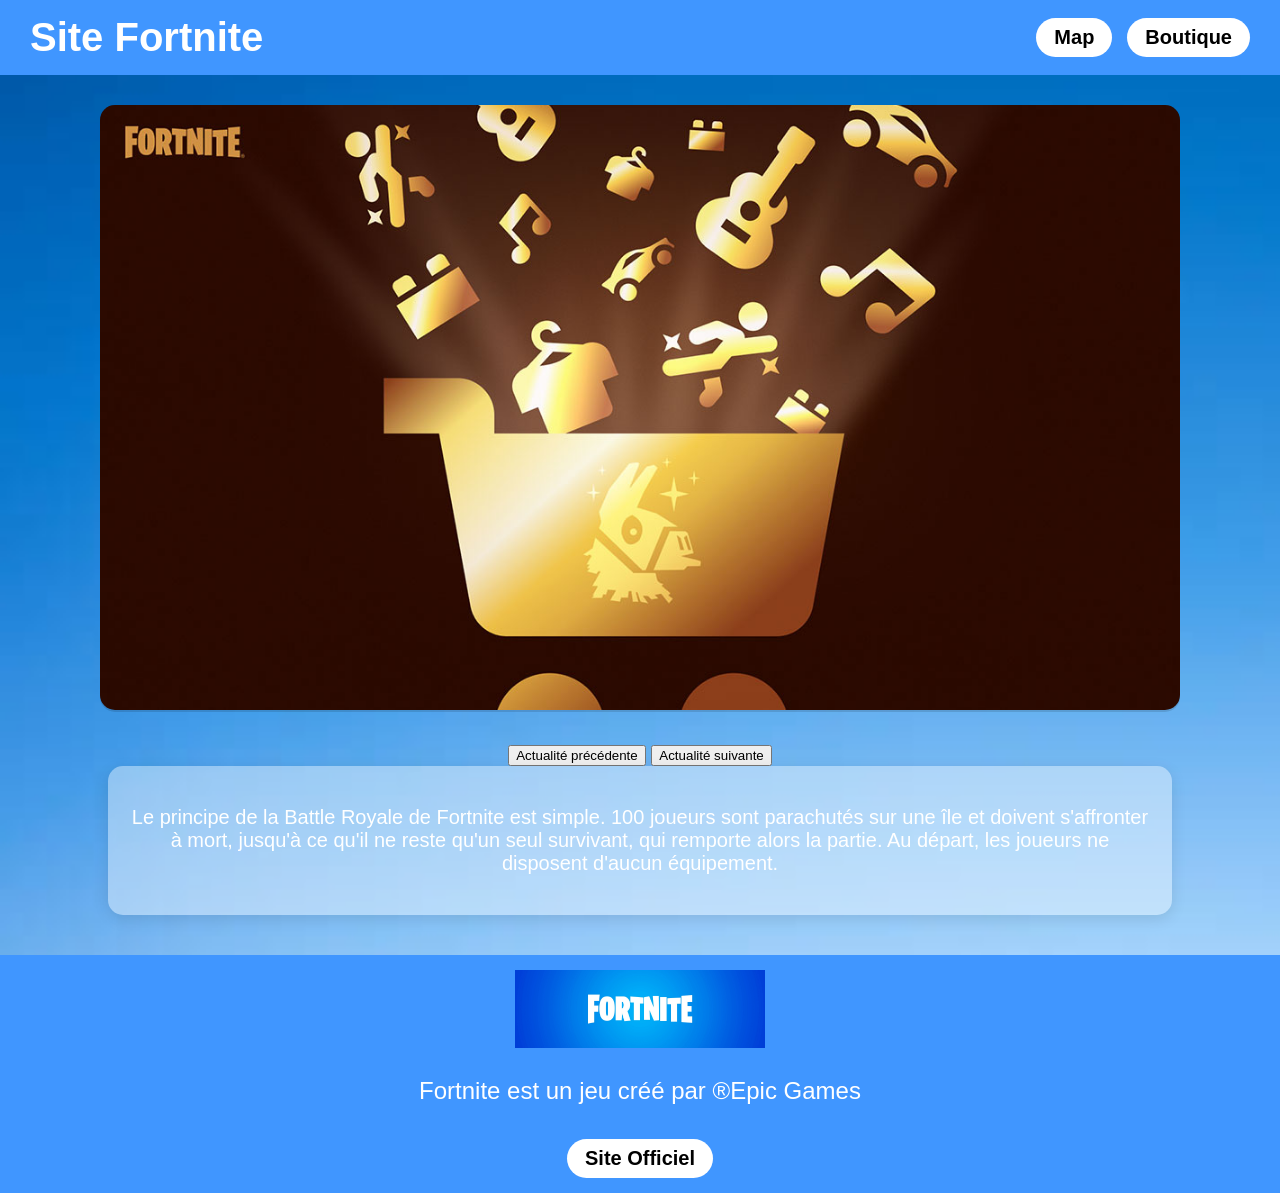
<file: fortnite.html>
<!DOCTYPE html>
<html>
<head>
<meta name="viewport" content="width=device-width, initial-scale=1.0">
<link href="fortnite.css" rel="stylesheet" />

<title>Site Fortnite</title>
<link rel="icon" href="F_logo.png">
</head>

<body>

<!-- HEADER -->
<div class="header">
    <h1 class="site-title">Site Fortnite</h1>

    <div class="header-buttons">
        <a href="map.html" class="header-btn">Map</a>
        <a href="https://www.fortnite.com/item-shop?lang=fr#daftfriedrice" class="header-btn">Boutique</a>
    </div>
</div>

<!-- CARROUSEL -->
<div id="carousel">
    <a id="image-link" href="https://www.fortnite.com/item-shop?lang=fr#daftfriedrice" target="_blank">
        <img id="image" src="shop.jpg" alt="Image du carrousel" class="carousel-img"/>
    </a>
</div>

<button onclick="previousImage()">Actualité précédente</button>
<button onclick="nextImage()">Actualité suivante</button>

<script>
const images = [
    "shop.jpg",
    "c7.jpg",
    "solo.jpg",
];

const links = [
    "https://www.fortnite.com/item-shop?lang=fr#daftfriedrice",
    "https://www.fortnite.com/news/fortnite-battle-royale-chapter-seven-pacific-break-v39-00-update-notes?lang=fr",
    "https://www.fortnite.com/item-shop/offers/solo-levelingarise-bundle-bf68c9e7?lang=fr",
];

let index = 0;

function updateCarousel() {
    document.getElementById("image").src = images[index];
    document.getElementById("image-link").href = links[index];
}

function nextImage() {
    index = (index + 1) % images.length;
    updateCarousel();
}

function previousImage() {
    index = index - 1;
    if (index < 0) index = images.length - 1;
    updateCarousel();
}
</script>


<div class="boxcontainer">
        <div class="box">
           <p> Le principe de la Battle Royale de Fortnite est simple. 100 joueurs sont parachutés sur une île et doivent s'affronter à mort, jusqu'à
		   ce qu'il ne reste qu'un seul survivant, qui remporte alors la partie. Au départ, les joueurs ne disposent d'aucun équipement.</p> 
				
        </div>
    </div>


<footer>
    <img style="width: 20%;" src="fortnite.jpg" alt="Logo Fortnite"/>
    <p style="font-size: 120%;">Fortnite est un jeu créé par ®Epic Games</p>

    <a class="btn-officiel" href="https://www.fortnite.com/?lang=fr" target="_blank">
        Site Officiel
    </a> 
</footer>

</body>
</html>
</file>
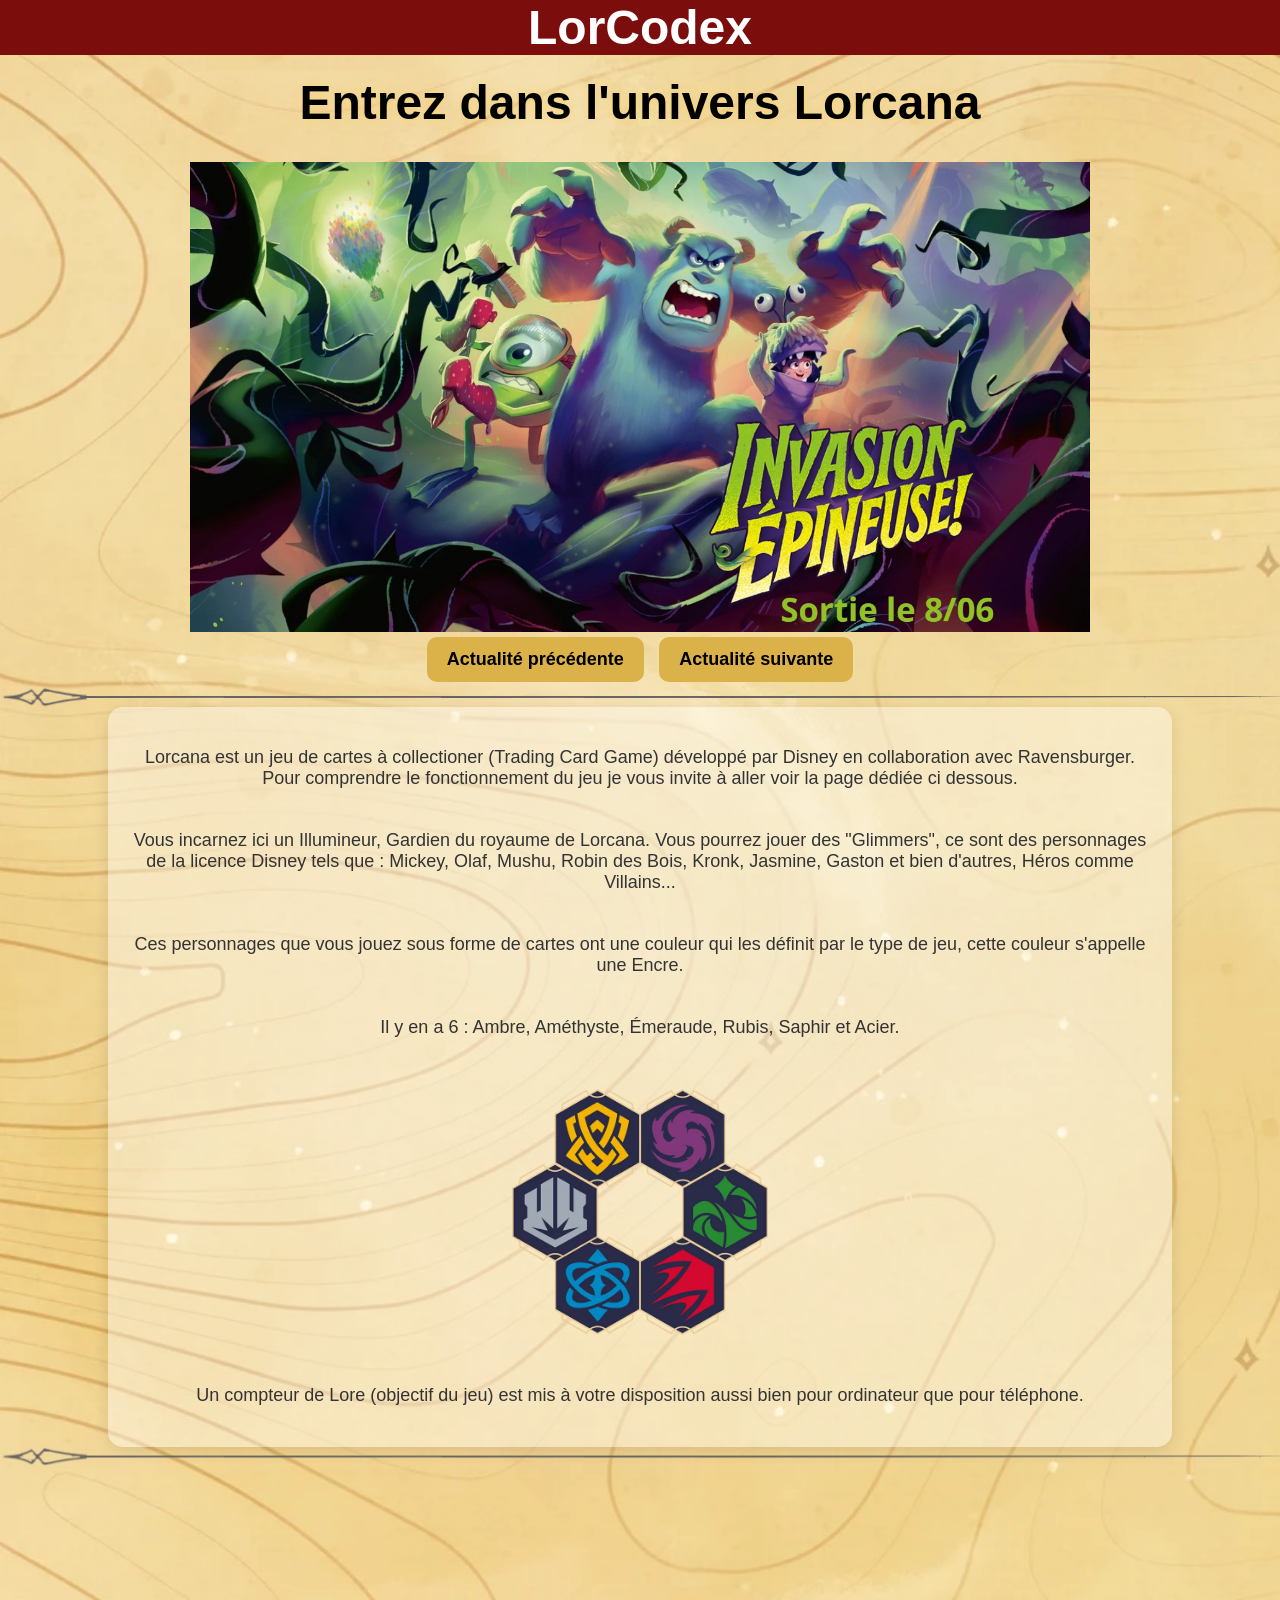
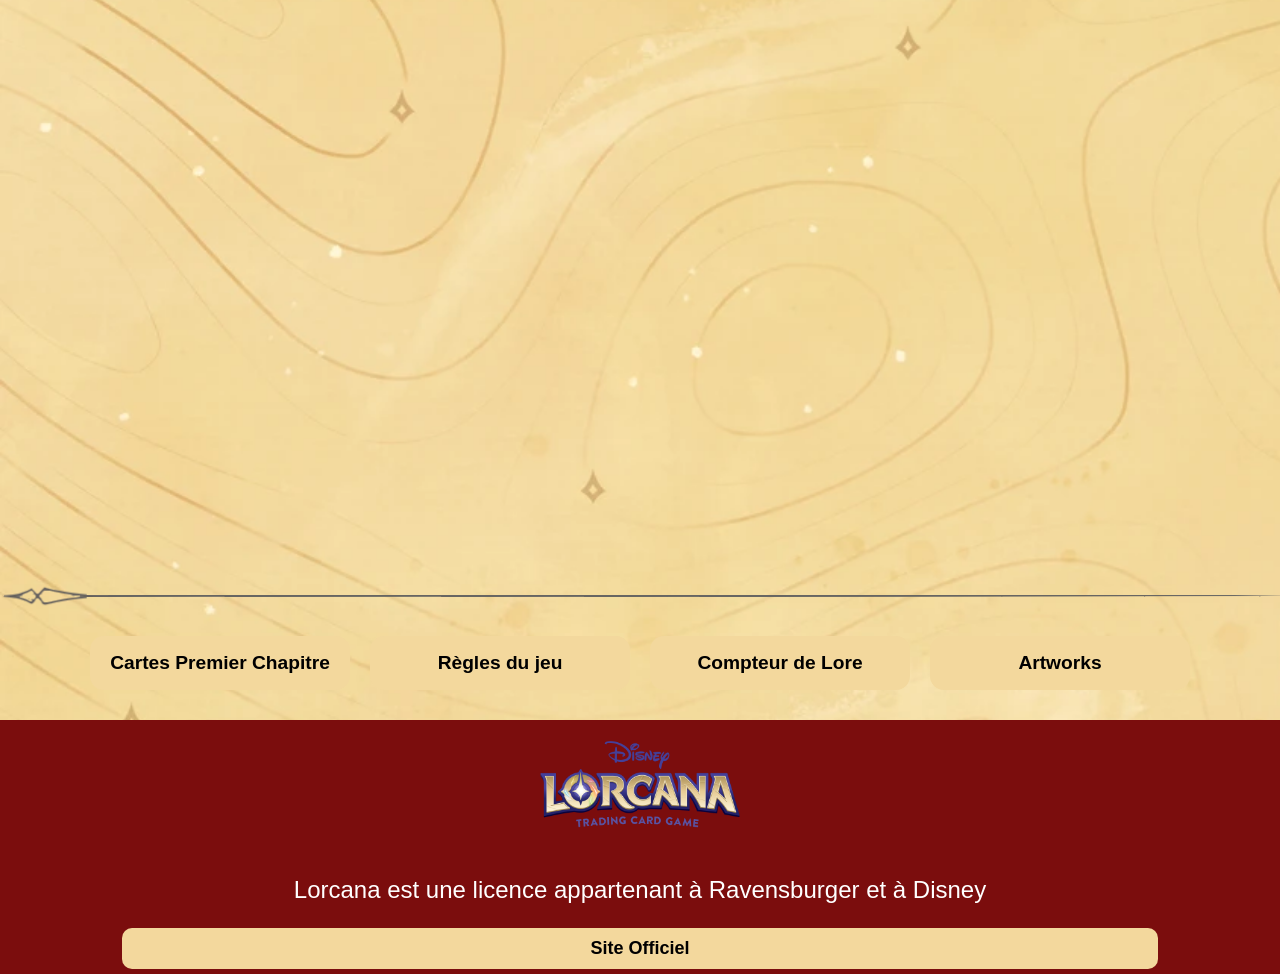
<file: lorcana.html>
<!DOCTYPE html>
<html>
<head>
	<meta name="viewport" content="width=device-width, initial-scale=1.0"/>

	<title>Lorcodex - Codex Lorcana</title>
	<link rel="icon" href="favicon.png">

	 <link href="lorcana.css" rel="stylesheet" />
	 <style>
	  body {
	  background-image: url("Lorcanabackground.png");
	  background-size: cover;
	}
	</style>


 </head>
<body>

<div class="header">
  <span class="titre">LorCodex</span>

</div>

   <h1 class="titre">Entrez dans l'univers Lorcana</h1>
 


<div id="carousel">
    <a id="image-link" href="spoilers.html" target="_blank">
        <img id="image" src="invasionepineuse.jpg" alt="Image du carrousel" class="carousel-img"/>
    </a>
</div>


<button onclick="previousImage()"> Actualité précédente</button>
<button onclick="nextImage()"> Actualité suivante</button>
<style>
body {
    text-align: center;
	font-size: 125%;
}
</style>

<script>

const images = [
	"invasionepineuse.jpg",
    "wildsunknown.png",
    "Winterspell.png",
	"carte-promotionnelle-zootopie-2.png",
	"puzzles.webp",
];

const links = [
    "spoilers.html",
	"https://www.disneylorcana.com/fr-FR/product/wilds-unknown",
    "https://www.disneylorcana.com/fr-FR/product/winterspell",
	"https://www.disneylorcana.com/fr-FR/promo-card",
    "https://www.disneylorcana.com/fr-FR/news_/2025_/10_/2025-10_release-notes",
];

let index = 0;

function updateCarousel() {
    document.getElementById("image").src = images[index];
    document.getElementById("image-link").href = links[index];
}

function nextImage() {
    index = (index + 1) % images.length;
    updateCarousel();
}

function previousImage() {
    index = index - 1;
    if (index < 0) index = images.length - 1;
    updateCarousel();
}

</script>


<img src="text_separator.png" 
     alt="Logo Lorcana" 
     style="width: 100%; display: block;"/>


 <div class="boxcontainer">
        <div class="box">
           <p> Lorcana est un jeu de cartes à collectioner (Trading Card Game) développé par Disney en collaboration avec Ravensburger. 
				Pour comprendre le fonctionnement du jeu je vous invite à aller voir la page dédiée ci dessous. </p>
				<p> Vous incarnez ici un Illumineur, Gardien du royaume de Lorcana. Vous pourrez jouer des "Glimmers", ce sont des personnages de la licence Disney tels que : Mickey, Olaf, Mushu, Robin des Bois, Kronk, Jasmine, Gaston et bien d'autres, Héros comme Villains...</p>
				<p> Ces personnages que vous jouez sous forme de cartes ont une couleur qui les définit par le type de jeu, cette couleur s'appelle une Encre. </p>
				<p> Il y en a 6 : Ambre, Améthyste, Émeraude, Rubis, Saphir et Acier.</p> 
				<img src="lorcana_encres.webp"  
     alt="Encres Lorcana" 
     style="width: 25%; display: block; margin: 25px auto;"/>
				<p> Un compteur de Lore (objectif du jeu) est mis à votre disposition aussi bien pour ordinateur que pour téléphone. </p>
        </div>
    </div>



<img src="text_separator.png" 
     alt="Logo Lorcana" 
     style="width: 100%; display: block;"/>


<div class="video-container">
    <iframe 
        src="https://www.youtube.com/embed/74nOdRwf92c"
        title="The Story Begins (Disney Lorcana TCG Teaser)"
        frameborder="0"
        allow="accelerometer; autoplay; clipboard-write; encrypted-media; gyroscope; picture-in-picture; web-share"
        referrerpolicy="strict-origin-when-cross-origin"
        allowfullscreen>
    </iframe>
</div>

<img src="text_separator.png" 
     alt="Logo Lorcana" 
     style="width: 100%; display: block;"/>

<!-- Boutons -->
<div class="menu-container">
  <a class="menu-bouton" href="chapitre_1.html">Cartes Premier Chapitre</a>
  <a class="menu-bouton" href="règles.html">Règles du jeu</a>
  <a class="menu-bouton" href="compteur_de_lore.html">Compteur de Lore</a>
  <a class="menu-bouton" href="artworks.html">Artworks</a>
</div>




</body>

<footer>
    <img style="width: 20%;" src="lorcanalogo.png" alt="Logo Lorcana"/>
    <p style="font-size: 120%;">Lorcana est une licence appartenant à Ravensburger et à Disney</p>

    <a class="btn-officiel" href="https://www.disneylorcana.com/fr-FR/" target="_blank">
        Site Officiel
    </a> 
</footer>


</html>
</file>
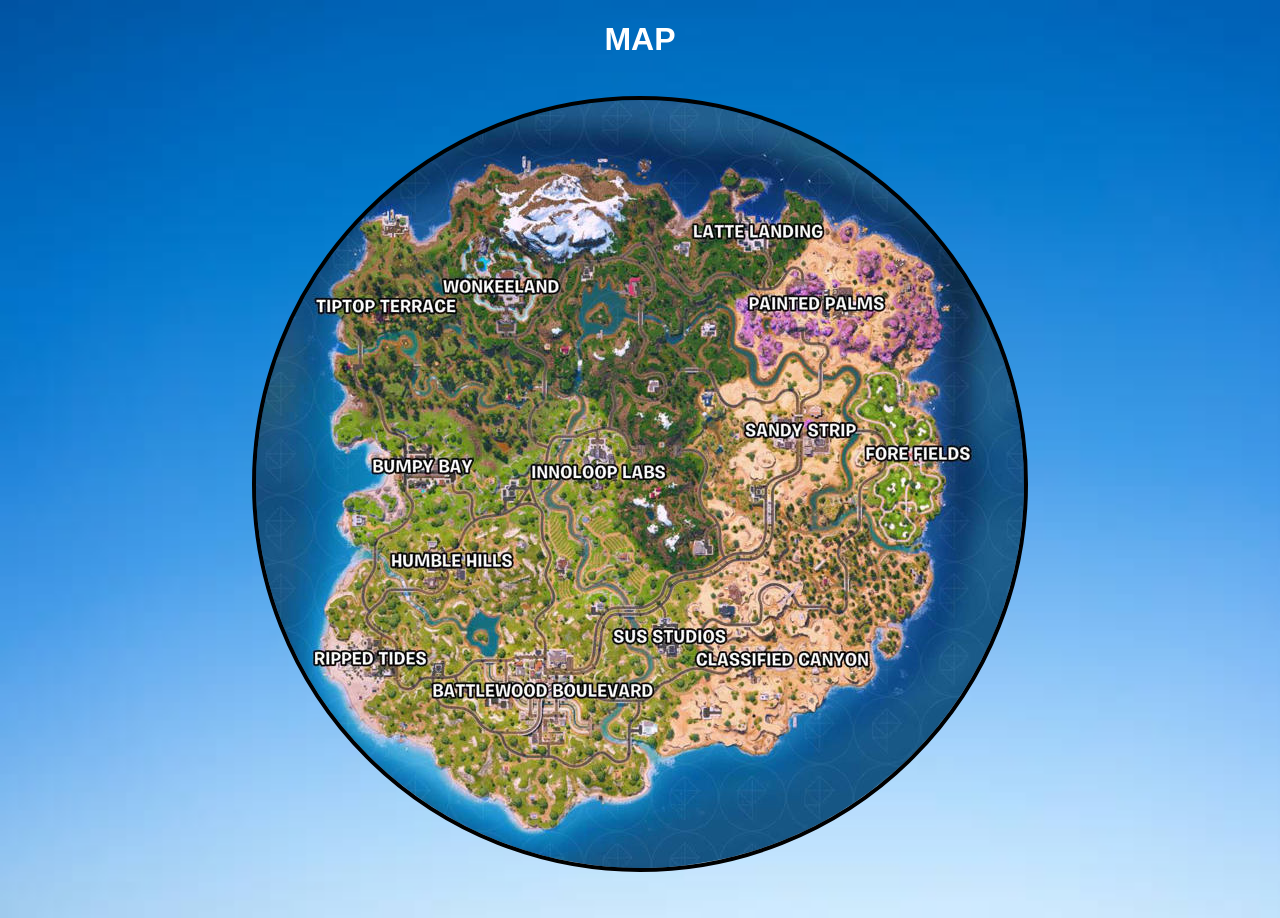
<file: map.html>
<!DOCTYPE html>
<html lang="fr">
	
	<head>
		<meta charset="utf-8">
		<title>Fortnite : map</title>
		<link rel="icon" href="F_logo.png">
		
		<style>
		
			body {
				background-image: url("cielbleu.jpg");
				background-size: cover;
				color: white;
				font-family: Arial;
				margin: 0;
			}
			
			.Titre {
				display: flex; 
				justify-content: center;
				align-items: center;
				margin-bottom: 20px;
			}
			
			.map {
				display: flex; 
				justify-content: center;
				align-items: center;
				margin-bottom: 50px;
			}
			
			.imagemap {
				border-radius: 450px;
				outline: 4px solid black;
			}
			
		</style>
		
	</head>
	
	<body>
	
	<div class="Titre">
		<h1> MAP </h1>
	</div>
	
	<div class="map">
		<img src="map.jpg" alt="image" class="imagemap">
	</div>
	</body>
</html>
</file>
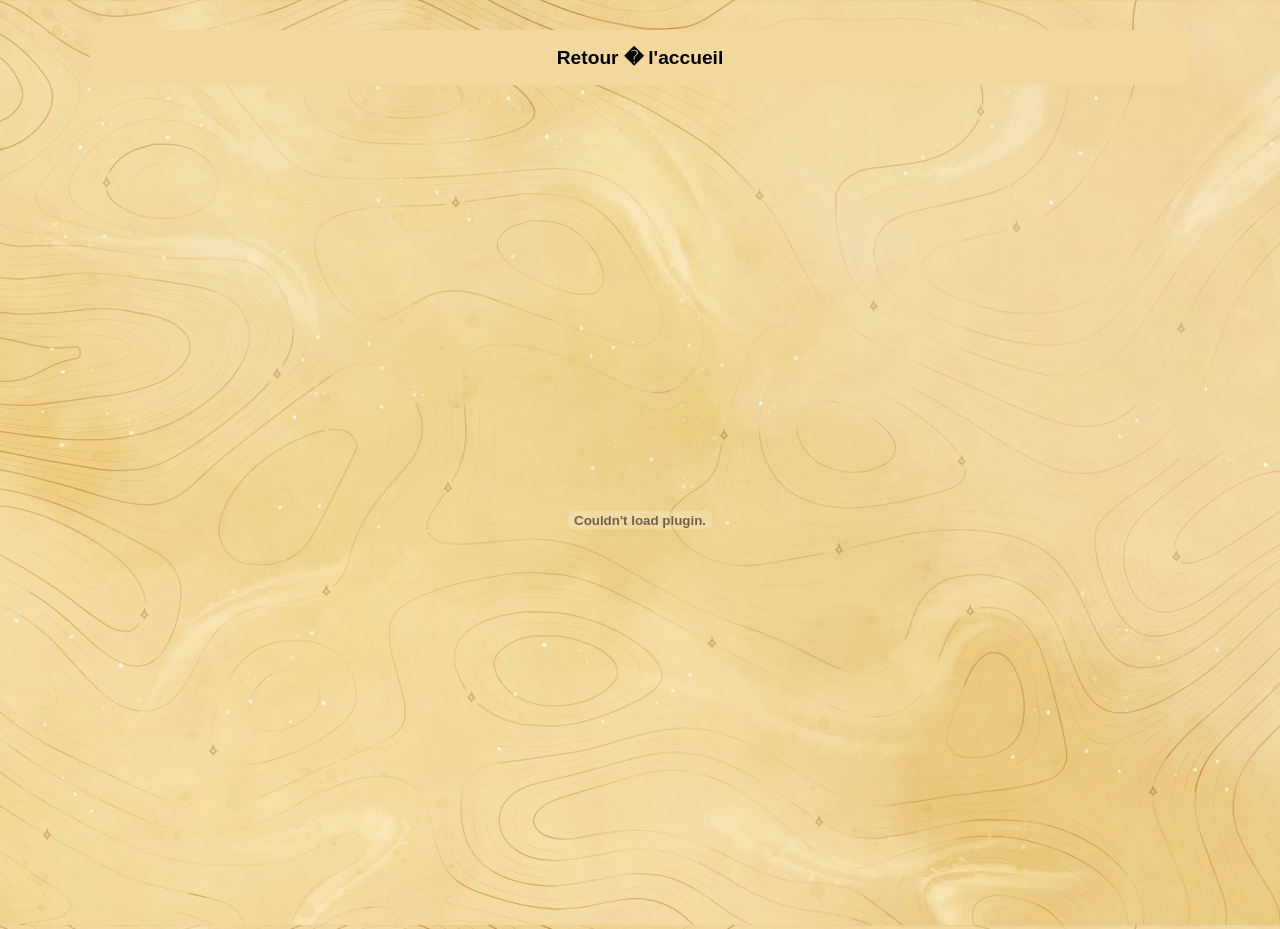
<file: règles.html>
<!DOCTYPE html><!DOCTYPE htlm>
<html>
<head>
<lang="fr">
<title> Lorcodex - R�gles du jeu</title>
  <link rel="icon" type="image/png" href="favicon.png">
 <link href="lorcana.css" rel="stylesheet" />
 <style>
  body {
  background-image: url("Lorcanabackground.png");
  background-size: cover;
}
</style>

<div class="menu-container">
  <a class="menu-bouton" href="index.html">Retour � l'accueil</a>
  </div>

   </head>

<body> 

<div class="regles">
    <embed src="regles.pdf" type="application/pdf" />
</div>




</body>
   
  
  <style>
  .menu-bouton:hover {
  background-color: #a81b1b;
}
</style>
</file>
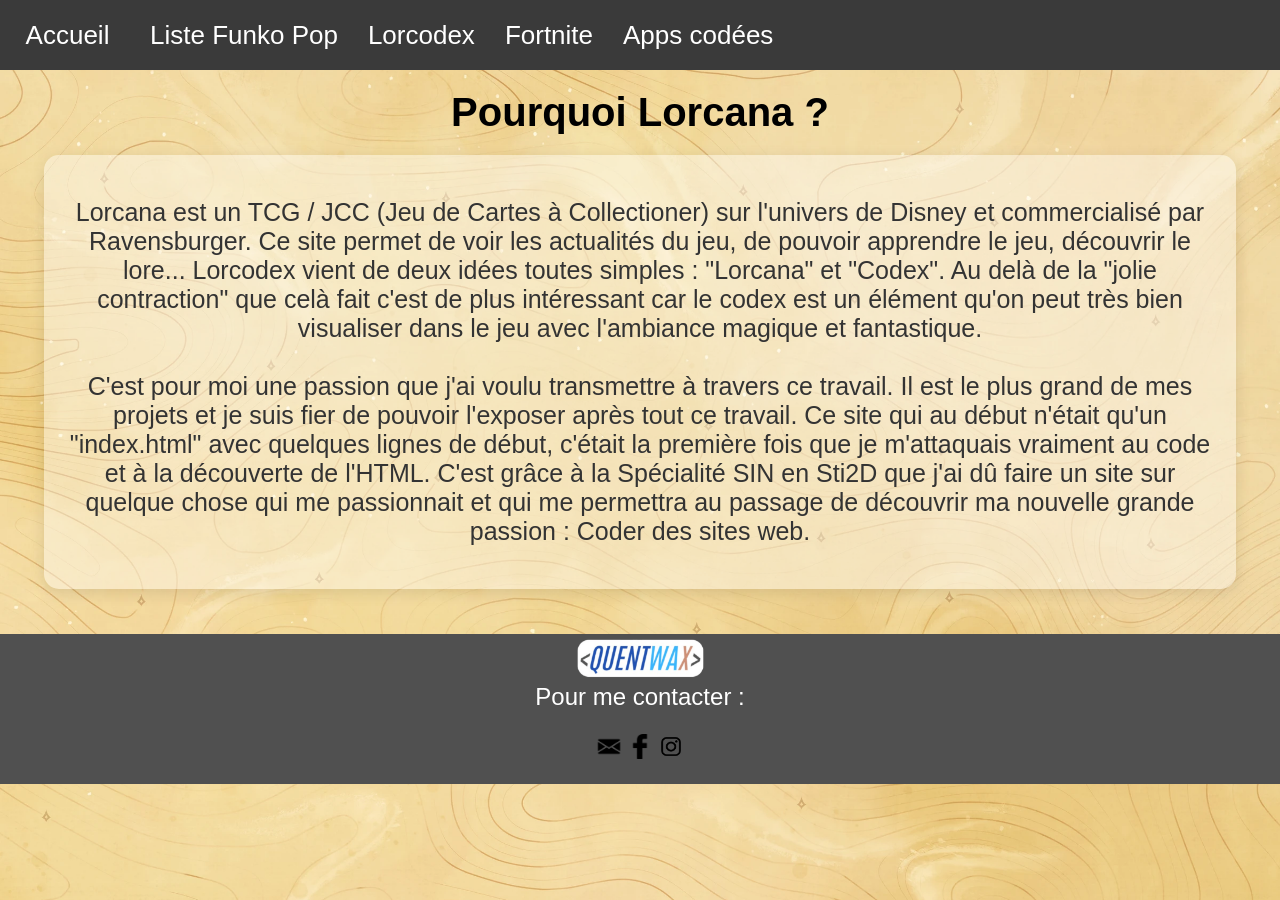
<file: whylorcana.html>
<!DOCTYPE html>
<html>
<head>
<meta name="viewport" content="width=device-width, initial-scale=1.0"/>

<title>Portfolio - Quentin Dubos</title>
<link rel="icon" href="favicon.png">
<link href="style.css" rel="stylesheet" />

 <style>
	  body {
	  background-image: url("Lorcanabackground.png");
	  background-size: cover;
	}
	</style>

	<style>
	body {
		text-align: center;
		font-size: 125%;
	}
	</style>

</head>

<body>

		<header id="navbar" class="nav">
			<a style="margin-left: 2%; margin-right: 2%;;" href="index.html">Accueil</a>
			<div class="dropdown-1">
					<button>Liste Funko Pop</button>
					<div class="content">
					<a href="https://quentwax.github.io/Liste-pop/">Site</a>
					<a href="wwfp.html">What & Why</a>
					</div>
				</div>
				
				<div class="dropdown-1">
					<button>Lorcodex</button>
					<div class="content">
					<a href="lorcana.html">Site</a>
					<a href="whylorcana.html">What & Why</a>
					</div>
				</div>
			
			
				<div class="dropdown-1">
					<button>Fortnite</button>
					<div class="content">
					<a href="fortnite.html">Site</a>
					<a href="wwf.html  ">What & Why</a>
					</div>
				</div>

				<a href="apps.html">Apps codées</a>
				
			<a class="icon" onclick="myFunction()">&#9776;</a>
		</header>
		
		<script>
            function myFunction() {
                var x = document.getElementById("navbar");
                if (x.className === "nav") {
                    x.className += " responsive";
                } else {
                    x.className = "nav";
                }
            }
</script>
		
	<h1 class="titre">Pourquoi Lorcana ?</h1>
	
	<div class="boxcontainer">
        <div style="margin-bottom:25px" class="box">
           <p> Lorcana est un TCG / JCC (Jeu de Cartes à Collectioner) sur l'univers de Disney et commercialisé par Ravensburger.
			 Ce site permet de voir les actualités du jeu, de pouvoir apprendre le jeu, découvrir le lore... Lorcodex vient de deux idées toutes 
			 simples : "Lorcana" et "Codex". Au delà de la "jolie contraction" que celà fait c'est de plus intéressant car le codex est un élément 
			 qu'on peut très bien visualiser dans le jeu avec l'ambiance magique et fantastique.

			<br><br>

			 C'est pour moi une passion que j'ai voulu transmettre à travers ce travail. Il est le plus grand de mes projets et je suis fier de
		   pouvoir l'exposer après tout ce travail. Ce site qui au début n'était qu'un "index.html" avec quelques lignes de début, c'était 
		   la première fois que je m'attaquais vraiment au code et à la découverte de l'HTML. C'est grâce à la Spécialité SIN en Sti2D que
		    j'ai dû faire un site sur quelque chose qui me passionnait et qui me permettra au passage de découvrir ma nouvelle grande 
			passion : Coder des sites web. </p>
        </div>
    </div>


</body>

<footer>
    <img style="width: 10%;" src="logo_quentwax.png" alt="Logo Lorcana"/>
    <p style="font-size: 120%;">Pour me contacter :</p>

<br>

		<a class="socials" href="https://mail.google.com/mail/?view=cm&to=quentwax76@gmail.com" target="_blank"> 
   			<img src="logo_gmail.png" alt="Envoyer un mail">
		</a>
	
		<a class="socials" href="https://www.facebook.com/profile.php?id=100077318054317&locale=fr_FR" target="_blank">
		   	 <img src="logo_facebook.png" alt="Logo Facebook">
		</a>

		<a class="socials" href="https://www.instagram.com/quentwax?igsh=c2g2cnNoM3lha2dz" target="_blank">
		    <img src="logo_insta.png" alt="Logo Instagram">
		</a>
</footer>

</html>
</file>
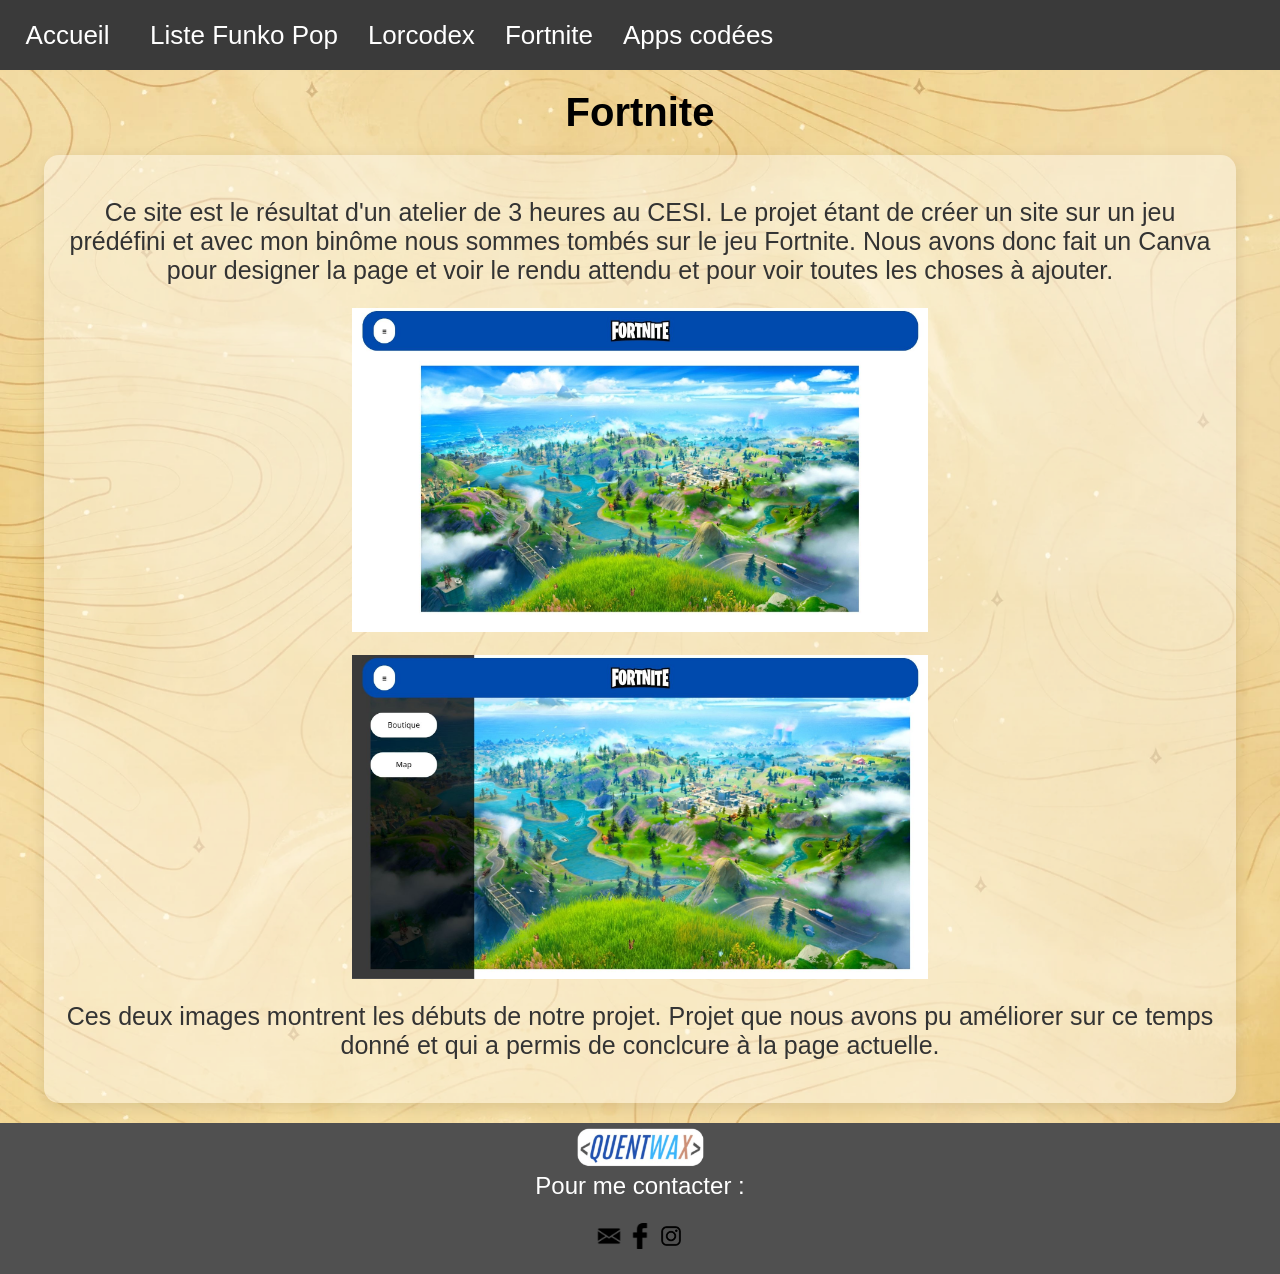
<file: wwf.html>
<!DOCTYPE html>
<html>
<head>
<meta name="viewport" content="width=device-width, initial-scale=1.0"/>

<title>Portfolio - Quentin Dubos</title>
<link rel="icon" href="favicon.png">
<link href="style.css" rel="stylesheet" />

 <style>
	  body {
	  background-image: url("Lorcanabackground.png");
	  background-size: cover;
	}
	</style>

</head>

<body>

		<header id="navbar" class="nav">
			<a style="margin-left: 2%; margin-right: 2%;;" href="index.html">Accueil</a>
			<div class="dropdown-1">
					<button>Liste Funko Pop</button>
					<div class="content">
					<a href="https://quentwax.github.io/Liste-pop/">Site</a>
					<a href="wwfp.html">What & Why</a>
					</div>
				</div>
				
				<div class="dropdown-1">
					<button>Lorcodex</button>
					<div class="content">
					<a href="lorcana.html">Site</a>
					<a href="whylorcana.html">What & Why</a>
					</div>
				</div>
			
			
				<div class="dropdown-1">
					<button>Fortnite</button>
					<div class="content">
					<a href="fortnite.html">Site</a>
					<a href="wwf.html  ">What & Why</a>
					</div>
				</div>

				<a href="apps.html">Apps codées</a>
				
			<a class="icon" onclick="myFunction()">&#9776;</a>
		</header>
		
		<script>
            function myFunction() {
                var x = document.getElementById("navbar");
                if (x.className === "nav") {
                    x.className += " responsive";
                } else {
                    x.className = "nav";
                }
            }
</script>

   <h1 class="titre">Fortnite</h1>
 


<style>
body {
    text-align: center;
	font-size: 125%;
}
</style>

 <div class="boxcontainer">
        <div class="box">
           <p> Ce site est le résultat d'un atelier de 3 heures au CESI. Le projet étant de créer un site sur un jeu prédéfini et avec mon binôme nous 
		   sommes tombés sur le jeu Fortnite. Nous avons donc fait un Canva pour designer la page et voir le rendu attendu et pour voir toutes les choses à 
		   ajouter. </p>
		   <img src="1.jpg" alt="Fortnite Canva" style="width: 50%; height: auto;"/>
		   <br>
		   <img src="2.jpg" alt="Fortnite Canva" style="width: 50%; height: auto;"/>
		   <p>Ces deux images montrent les débuts de notre projet. Projet que nous avons pu améliorer sur ce temps donné et qui a permis de conclcure à la page actuelle.</p>
        </div>
    </div>


</body>

<footer>
    <img style="width: 10%;" src="logo_quentwax.png" alt="Logo Lorcana"/>
    <p style="font-size: 120%;">Pour me contacter :</p>

<br>

		<a class="socials" href="https://mail.google.com/mail/?view=cm&to=quentwax76@gmail.com" target="_blank"> 
   			<img src="logo_gmail.png" alt="Envoyer un mail">
		</a>
	
		<a class="socials" href="https://www.facebook.com/profile.php?id=100077318054317&locale=fr_FR" target="_blank">
		   	 <img src="logo_facebook.png" alt="Logo Facebook">
		</a>

		<a class="socials" href="https://www.instagram.com/quentwax.websites/" target="_blank">
		    <img src="logo_insta.png" alt="Logo Instagram">
		</a>
</footer>


</html>
</file>
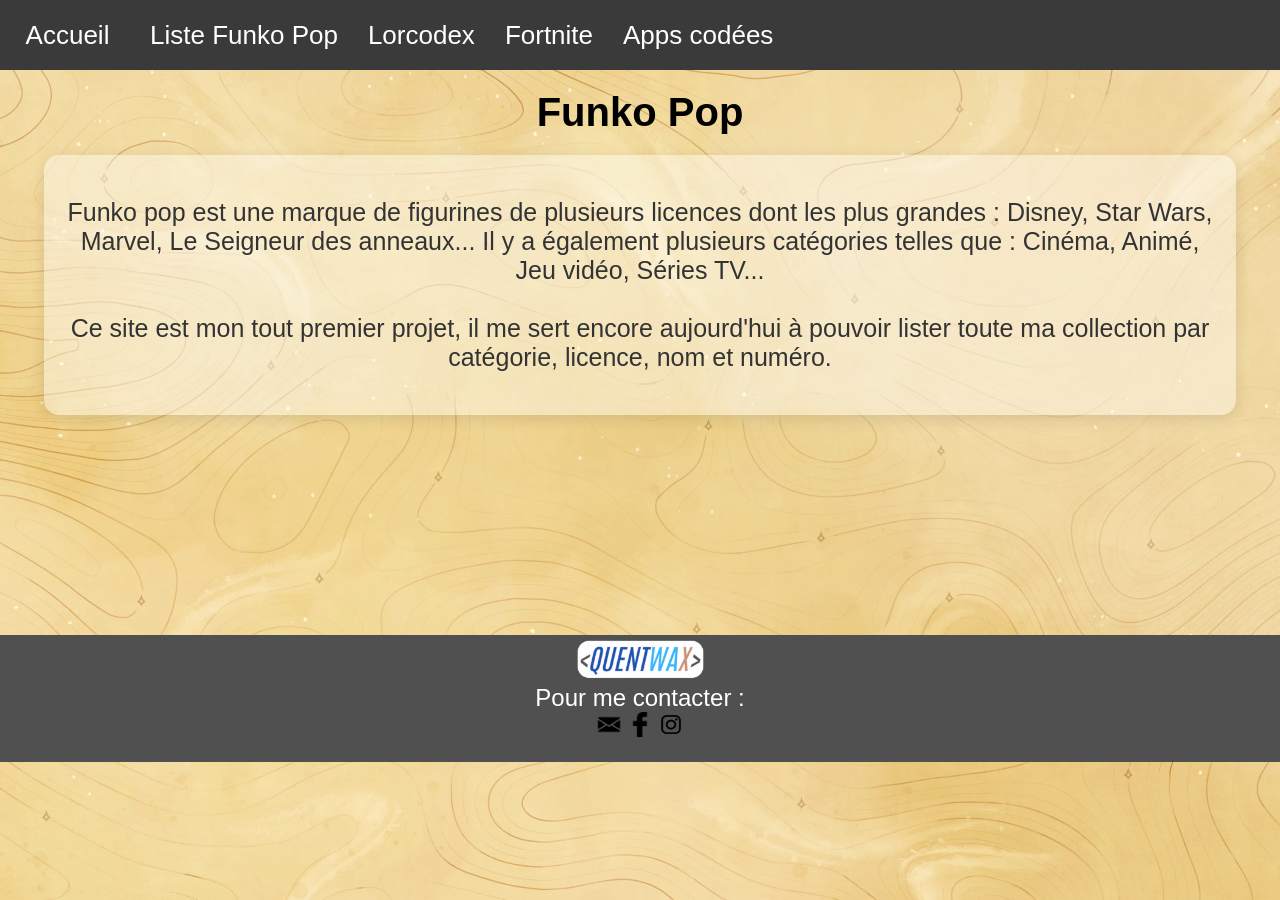
<file: wwfp.html>
<!DOCTYPE html>
<html>
<head>
<meta name="viewport" content="width=device-width, initial-scale=1.0"/>

<title>Portfolio - Quentin Dubos</title>
<link rel="icon" href="favicon.png">
<link href="style.css" rel="stylesheet" />

 <style>
	  body {
	  background-image: url("Lorcanabackground.png");
	  background-size: cover;
	}
	</style>

</head>

<body>

		<header id="navbar" class="nav">
			<a style="margin-left: 2%; margin-right: 2%;;" href="index.html">Accueil</a>
			<div class="dropdown-1">
					<button>Liste Funko Pop</button>
					<div class="content">
					<a href="https://quentwax.github.io/Liste-pop/">Site</a>
					<a href="wwfp.html">What & Why</a>
					</div>
				</div>
				
				<div class="dropdown-1">
					<button>Lorcodex</button>
					<div class="content">
					<a href="lorcana.html">Site</a>
					<a href="whylorcana.html">What & Why</a>
					</div>
				</div>
			
			
				<div class="dropdown-1">
					<button>Fortnite</button>
					<div class="content">
					<a href="fortnite.html">Site</a>
					<a href="wwf.html  ">What & Why</a>
					</div>
				</div>

				<a href="apps.html">Apps codées</a>
				
			<a class="icon" onclick="myFunction()">&#9776;</a>
		</header>
		
		<script>
            function myFunction() {
                var x = document.getElementById("navbar");
                if (x.className === "nav") {
                    x.className += " responsive";
                } else {
                    x.className = "nav";
                }
            }
</script>

   <h1 class="titre">Funko Pop</h1>
 


<style>
body {
    text-align: center;
	font-size: 125%;
}
</style>

 <div class="boxcontainer">
        <div style="margin-bottom:200px" class="box">
           <p> Funko pop est une marque de figurines de plusieurs licences dont les plus grandes : Disney, Star Wars, Marvel, Le Seigneur des anneaux... 
		   Il y a également plusieurs catégories telles que : Cinéma, Animé, Jeu vidéo, Séries TV...
			<br>
			<br>
		   Ce site est mon tout premier projet, il me sert encore aujourd'hui à pouvoir lister toute ma collection par catégorie, licence, nom et numéro. </p>
        </div>
    </div>


</body>

<footer>
    <img style="width: 10%;" src="logo_quentwax.png" alt="Logo Lorcana"/>
    <p style="font-size: 120%;">Pour me contacter :</p>

		<a class="socials" href="https://mail.google.com/mail/?view=cm&to=quentwax76@gmail.com" target="_blank"> 
   			<img src="logo_gmail.png" alt="Envoyer un mail">
		</a>
	
		<a class="socials" href="https://www.facebook.com/profile.php?id=100077318054317&locale=fr_FR" target="_blank">
		   	 <img src="logo_facebook.png" alt="Logo Facebook">
		</a>

		<a class="socials" href="https://www.instagram.com/quentwax.websites/" target="_blank">
		    <img src="logo_insta.png" alt="Logo Instagram">
		</a>
</footer>

</html>
</file>
<file: style.css>
* {
	margin: 0;
	padding: 0;
	list-style: none;
	text-decoration: none;
	font-family: "Arial";
}

header {
	width: 100%;
	height: 70px;
	background-color : #3a3a3a;
	display:flex;
	align-items: center;
	position: relative;
	flex-direction: row;
}

header > a, 
header button {
	color: white;
	margin: 0 15px;
	font-size: 1.3em;
}

header button{
	background-color: transparent;
	box-shadow: none;
	border: none;
	cursor: pointer;
	}
	
header .dropdown-1 {
	position: relative ;
	height: 100%;
	display: flex;
}	
	
header .dropdown-1 .content {
	display: none;
}

header .dropdown-1:hover .content {
	display: block;
	display: flex;
	flex-direction: column;
	position: absolute;
	background-color: rgb(235, 235, 235);
	top: 70px;
	width: 120%;
	padding: 8px 15px;
	box-sizing: border-box;
	color: black;
}

header .content a {
	color: black;
}

header .icon {
	display: none;
}

.socials img {
    width: 2%;
}

@media (max-width: 600px) {
		header > a, 
		header button {
			display: none;
}

		header .icon {
			display: block;
			position: absolute;
			right: 0;
			text-align: center;
			width: 5% !important;
			top: 20px;
			padding: 0 !important;
	}
	

		header.responsive > a {
		padding: 10px 0;	
		}
		


		header.responsive > a, 
		header.responsive .dropdown-1 {
			display: block;
			width: 100%;
		}

		
		header.responsive button {
			display: block;
			padding: 10px 0;
			        width: 100%;
        margin: 0;
		}
		

		header {
	flex-direction: column; 
	height: 100%;
	align-items: center;
	min-height: 70px;
	
}
	header .dropdown-1:hover .content {
	position: relative;
	width: 100%;
	top: 0;
}

.socials img {
    width: 2%;
}

@media (max-width: 600px) {
    .socials img {
        width: 5%;
    }
}



@media (max-width: 600px) {
    .quentwax img {
        width: 5%;
    }
}
}

#carousel {
    width: 100%;
    max-width: 900px;
    height: 470px;     
    margin: 0 auto;
    overflow: hidden;
    display: flex;
    justify-content: center;
    align-items: center;
    background: #00000020;
	border-radius: 15px;
}

#carousel img {
    width: 100%;
    height: 100%;
    object-fit: cover;
    display: block;
}

.actu{
    background: #dbb249;
    border: none;
    padding: 12px 20px;
    font-size: 18px;
    margin: 5px;
    border-radius: 10px;
    cursor: pointer;
    font-weight: bold;
    transition: 0.2s;
}

.actu:hover {
    background: #ffe7b0;
    transform: scale(1.05);
}

.boxcontainer {
    display: flex;
    justify-content: center;
    align-items: center;
}

.box {
    width: 90%;
    height: auto;
    background-color: rgba(255, 255, 255, 0.4);
    box-shadow: 0 4px 15px rgba(0,0,0,0.1);
    display: flex;
    flex-direction: column;
    justify-content: center;
    align-items: center;
    border-radius: 15px;
    text-align: center;
    padding: 20px;
}


.box p {
    margin: 2% 0;
    font-size: 125%;
    color: #333; /* texte lisible sur le fond transparent */
}

h1 {
	padding: 20px;
}



footer {
  text-align: center;
  padding: 5px;
  background-color: #505050;
  color: white;
  margin-top: 20px;
  padding-bottom: 20px;
}

#audio-controls {
    position: fixed;
    bottom: 20px;
    left: 20px;
    z-index: 1000;

    background: rgba(0,0,0,0.7);
    padding: 10px;
    border-radius: 50px;

    display: flex;
    align-items: center;
    gap: 10px;

    transition: all 0.3s ease;
}

/* boutons */
#audio-controls button {
    background: none;
    border: none;
    color: white;
    font-size: 18px;
    cursor: pointer;
}

/* slider */
#volume-slider {
    width: 100px;
    transition: opacity 0.3s ease;
}

#audio-controls.collapsed {
    padding: 10px;
}

#audio-controls.collapsed #volume-slider {
    width: 0;
    opacity: 0;
    margin: 0;
}

#audio-controls.collapsed #mute-btn {
    margin: 0;
}
#audio-controls.collapsed #volume-slider,
#audio-controls.collapsed #mute-btn {
    display: none;
}
</file>
<file: lorcana.css>
body {
    margin: 0;
    padding: 0;
    background: #0d0f16;
    font-family: "Segoe UI", sans-serif;
    color: white;
    text-align: center;
}

.menu {
    display: flex;
}

#carousel {
    width: 100%;
    max-width: 900px;
    height: 470px;     
    margin: 0 auto;
    overflow: hidden;
    display: flex;
    justify-content: center;
    align-items: center;
    background: #00000020;
}

#carousel img {
    width: 100%;
    height: 100%;
    object-fit: cover;
    display: block;
}



button {
    padding: 10px 20px;
    font-size: 1rem;
    margin: 10px;
}


/* ===== MENU PRINCIPAL ===== */
.menu-container {
  display: flex;
  justify-content: center;   /* centrage sur PC */
  gap: 20px;
  max-width: 1100px;         /* largeur confortable sur PC */
  margin: 30px auto;
  padding: 0 20px;
}

/* Boutons */
.menu-bouton {
  flex: 1;
  padding: 16px;
  color: black;
  text-decoration: none;
  text-align: center;
  border-radius: 14px;
  font-size: 1.2rem;
  font-weight: bold;
  background-color: #f3d89d;
  transition: 0.2s ease;
}

/* Hover PC */
.menu-bouton:hover {
  background-color: #a81b1b;
  color: white;
}

/* ===== MOBILE ===== */
@media (max-width: 768px) {
  .menu-container {
    flex-direction: column;
    max-width: 100%;
    padding: 0 12px;
  }

  .menu-bouton {
    width: 100%;
    font-size: 1rem;
    padding: 14px;
  }
}


footer {
  text-align: center;
  padding: 5px;
  background-color: #7b0d0d;
  color: white;
  margin-top: 0;
}

#searchBar {
  width: 80%;
  max-width: 400px;
  padding: 10px 15px;
  margin: 20px auto;
  display: block;
  font-size: 16px;
  border: 2px solid #888;
  border-radius: 10px;
  outline: none;
  transition: 0.3s;
}

#searchBar:focus {
  border-color: #555;
  box-shadow: 0 0 8px #555;
}



.cartes {
  display: inline-block;
  margin: 30px 5;

}

.cartes img {
  width: 15vw;       /* responsive : 15% de la largeur de la fenêtre */
  height: auto;
}

.cartes-container {
  display: flex;
  flex-wrap: wrap;
  justify-content: center;   /* centrer les cartes comme sur tes captures */
  gap: 20px;                 /* espace entre les cartes */
}


.filter-bar {
	display: flex;
	 align-items: center;
	  justify-content: center;
}


.header {
  display: flex;
  align-items: center;
  background: #7b0d0d;
  color: white;
  justify-content: center;
  font-size : 125%;
}
.titre {
  flex: 1;
  font-weight: bold;
  align-items: center;
  font-size: clamp(1.5rem, 5vw, 3rem);
  font-weight: bold;
  text-align: center;

}


.regles {
    flex: 1;
    height: 90vh;  /* occupe vraiment toute la fenêtre */
}

.regles embed {
    width: 100%;
    height: 100%;
}


body {
    margin: 0;
    padding: 0;
    background: #0d0f16;
    font-family: "Segoe UI", sans-serif;
    color: white;
    text-align: center;
}

h1 {
    margin-top: 20px;
    font-size: 40px;
    color: black;
    text-shadow: 0 0 10px #f5d37c;
}

.container {
    display: flex;
    justify-content: center;
    flex-wrap: wrap;
    gap: 40px;
    margin-top: 40px;
}

.player-card {
    background: linear-gradient(135deg, #1b1e2b, #0d0f16);
    padding: 20px;
    width: 280px;
    border: 2px solid #f5d37c;
    border-radius: 20px;
    box-shadow: 0 0 20px rgba(245, 211, 124, 0.4);
}

.circle {
    width: 150px;
    height: 150px;
    border-radius: 50%;
    margin: 15px auto;
    display: flex;
    justify-content: center;
    align-items: center;
    font-size: 40px;
    font-weight: bold;
    background: conic-gradient(#f5d37c calc(var(--percent)*1%), #444 calc(var(--percent)*1%));
    transition: background 0.3s ease;
    border: 4px solid #f5d37c;
}

.btns {
    margin-top: 15px;
}

button {
    background: #dbb249;
    border: none;
    padding: 12px 20px;
    font-size: 18px;
    margin: 5px;
    border-radius: 10px;
    cursor: pointer;
    font-weight: bold;
    transition: 0.2s;
}

button:hover {
    background: #ffe7b0;
    transform: scale(1.05);
}

.reset-btn {
    background: #d9534f;
}

.reset-btn:hover {
    background: #ff7777;
}

.reset-all {
    background: #ff4d4d;
    margin-top: 30px;
}

.reset-all:hover {
    background: #ff7777;
}


.btn-officiel {
    display: block;
    width: 80%;
    margin: 0 auto;
    padding: 10px;
    background: #f3d89d;
    color: black;
    text-decoration: none;
    text-align: center;
    font-weight: bold;
    border-radius: 10px;
    font-size: 18px;
}

.btn-officiel:hover {
    background: #e0cc96;
}

.galerie {
    display: flex;
    flex-wrap: wrap;
    justify-content: space-between; /* Espace parfaitement ajusté */
}

.galerie img {
    width: calc(20% - 10px); /* 5 par ligne */
    margin-bottom: 10px;
    border-radius: 8px;
}

.player {
    text-align: center;
    padding: 20px;
    font-family: LorcanaFont, sans-serif;
}

.rotated {
    transform: rotate(180deg);
}

.score-box {
    display: flex;
    justify-content: center;
    align-items: center;
    gap: 25px;
    font-size: 70px;
    color: #c5a158;
    font-weight: bold;
}

.score-box button {
    font-size: 45px;
    width: 60px;
    height: 60px;
    border: none;
    border-radius: 50%;
    background: rgba(255, 255, 255, 0.4);
    cursor: pointer;
}

.top-bar {
    text-align: right;
    padding: 15px;
}

.flip-button {
    font-size: 30px;
    padding: 10px 15px;
    border-radius: 50%;
    border: 0;
    background: rgba(255, 255, 255, 0.7);
}

.divider {
    width: 100%;
    height: 2px;
    background: rgba(255, 255, 255, 0.3);
    margin: 20px 0;
}

.boxcontainer {
    display: flex;
    justify-content: center;
    align-items: center;
}

.box {
    width: 80%;
    height: auto;
    background-color: rgba(255, 255, 255, 0.4);
    box-shadow: 0 4px 15px rgba(0,0,0,0.1);
    display: flex;
    flex-direction: column;
    justify-content: center;
    align-items: center;
    border-radius: 15px;
    text-align: center;
    padding: 20px;
}


.box p {
    margin: 2% 0;
    font-size: 18px;
    color: #333; /* texte lisible sur le fond transparent */
}

/* Vidéo YouTube responsive (mobile & PC) */
.video-container {
    position: relative;
    width: 100%;
    max-width: 900px;      /* cohérent avec ton carousel */
    margin: 0 auto;
    padding-bottom: 56.25%; /* ratio 16:9 */
    height: 0;
}

.video-container iframe {
    position: absolute;
    top: 0;
    left: 0;
    width: 100%;
    height: 100%;
    border-radius: 15px;
}
</file>
<file: fortnite.css>
body {
  margin: 0;
  text-align: center;
  font-size: 125%;
  background-image: url("cielbleu.jpg");
  background-size: cover;
  color: white;
  font-family: Arial, sans-serif;
}

.header { 
  display: flex;
  justify-content: space-between;
  align-items: center;
  padding: 15px 30px;
  background-color: #4096ff;
}

.site-title {
  margin: 0;
}

.header-buttons {
  display: flex;
  gap: 15px;
}

.header-btn {
  background-color: white;
  color: black;
  text-decoration: none;
  padding: 8px 18px;
  border-radius: 50px;
  font-weight: bold;
  transition: 0.3s ease;
}

.header-btn:hover {
  background-color: #e6e6e6;
  transform: scale(1.05);
}

.boxcontainer {
    display: flex;
    justify-content: center;
    align-items: center;
}

.box {
    width: 80%;
    height: auto;
    background-color: rgba(255, 255, 255, 0.4);
    box-shadow: 0 4px 15px rgba(0,0,0,0.1);
    display: flex;
    flex-direction: column;
    justify-content: center;
    align-items: center;
    border-radius: 15px;
    text-align: center;
    padding: 20px;
}

#carousel {
  width: 100%;
  max-width: 1080px;
  height: 607px;     
  margin: 30px auto;
  overflow: hidden;
  display: flex;
  justify-content: center;
  align-items: center;
  background: #00000020;
  border-radius: 15px;
}

.carousel-img {
  width: 100%;
  height: 100%;
  object-fit: cover;
  border-radius: 15px;
}


footer {
  text-align: center;
  padding: 15px;
  background-color: #4096ff;
  color: white;
  margin-top: 40px;
}

.btn-officiel {
  display: inline-block;
  margin-top: 10px;
  padding: 8px 18px;
  background: white;
  color: black;
  border-radius: 50px;
  text-decoration: none;
  font-weight: bold;
  transition: 0.3s;
}

.btn-officiel:hover {
  background: #e6e6e6;
}
</file>
